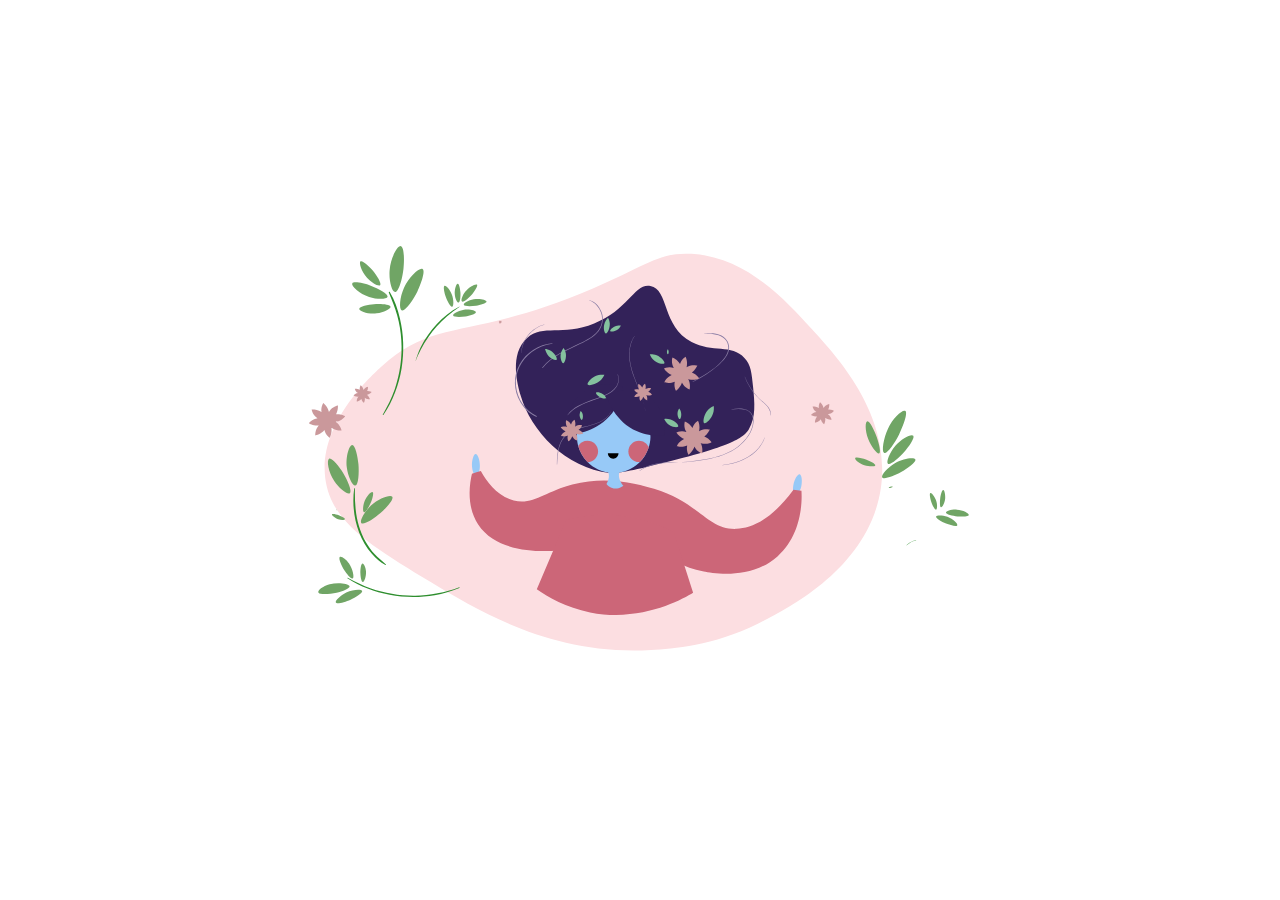
<file: index.html>
<!DOCTYPE html>
<html lang="en">

<head>
  <meta charset="UTF-8">
  <meta http-equiv="X-UA-Compatible" content="IE=edge">
  <meta name="viewport" content="width=device-width, initial-scale=1.0">
  <title>Document</title>
  <link rel="stylesheet" href="style.css">
</head>

<body>
  <div class="container">

  <!-- Copie tudo dentro dessa div! não fiz nenhuma alteração de posicionamento-->
  <div>
    <svg  class="ilustraHome" width="675" height="417" viewBox="0 0 675 417" fill="none" xmlns="http://www.w3.org/2000/svg">
      <g clip-path="url(#clip0)">
      <path class="bgIlustra" d="M54.4435 139.089C109.687 83.5421 147.967 106.827 277.371 43.1041C335.279 14.5753 347.003 0.355372 381.73 -0.000126785C443.19 -0.533375 489.197 43.904 515.93 67.989C547.194 96.1623 610.786 153.575 604.391 230.274C597.286 314.35 510.868 362.786 481.292 379.495C434.131 405.979 391.322 411.578 367.697 414.422C263.338 427.22 183.226 389.182 124.608 360.298C56.3975 326.792 10.835 304.396 1.59815 259.514C-9.85908 203.701 42.631 150.909 54.4435 139.089Z" fill="#FCDEE1"/>
      <path d="M173.724 236.318C171.77 236.407 169.638 230.719 169.461 225.831C169.194 220.498 171.148 214.188 173.102 214.099C175.145 214.01 177.454 220.32 177.365 225.831C177.454 230.541 175.678 236.318 173.724 236.318Z" fill="#97C9F7"/>
      <path d="M492.661 256.137C490.707 255.781 489.997 249.738 490.885 244.939C491.862 239.606 495.148 233.918 497.191 234.363C499.234 234.807 500.033 241.473 498.701 246.805C497.546 251.338 494.526 256.492 492.661 256.137Z" fill="#97C9F7"/>
      <path d="M178.342 231.074C184.471 242.006 194.951 256.315 211.204 260.403C230.566 265.291 242.467 251.604 269.823 244.405C306.148 234.807 338.477 244.85 351.533 248.849C397.895 263.158 405.089 290.087 434.132 288.843C448.253 288.221 467.971 280.933 490.974 249.738C493.638 250.005 496.303 250.36 498.967 250.627C499.323 256.581 501.188 293.198 474.987 316.394C448.165 340.212 410.684 333.28 401.27 331.503C358.816 323.593 353.931 295.242 317.783 294.175C292.648 293.375 291.671 306.973 258.276 310.173C247.441 311.239 196.55 316.038 175.678 284.399C163.954 266.624 166.796 245.205 169.461 233.74C172.392 232.852 175.411 231.963 178.342 231.074Z" fill="#CC6678"/>
      <path class="cabelo" d="M381.73 95.9848C353.043 81.6759 357.483 43.0154 339.987 40.8825C325.154 39.105 322.312 66.9227 291.138 84.431C262.628 100.517 244.243 88.9637 230.743 104.872C215.2 123.18 225.503 155.086 228.7 164.863C240.513 201.568 275.595 237.651 315.918 238.984C324.355 239.251 340.253 233.296 371.96 221.298C430.223 199.346 437.151 189.481 440.348 182.193C446.121 168.862 443.723 153.842 441.237 137.756C438.927 122.914 437.684 115.004 431.467 108.427C418.411 94.5628 401.625 105.85 381.73 95.9848Z" fill="#332259"/>
      <path d="M337.145 230.985C345.938 224.32 357.217 223.075 367.875 222.631C373.47 222.364 379.155 222.364 384.75 222.009C391.145 221.565 397.54 220.676 403.845 219.52C415.214 217.299 426.671 213.832 435.908 206.722C443.546 200.857 450.474 191.792 451.095 181.838C451.451 176.594 449.053 171.795 444.079 169.751C439.372 167.884 433.954 168.417 429.069 169.217C428.98 169.217 428.98 169.484 429.069 169.395C433.51 168.862 438.306 168.417 442.658 169.839C444.79 170.55 446.743 171.617 448.165 173.306C449.941 175.527 450.651 178.283 450.563 181.127C450.474 186.281 448.253 191.347 445.589 195.613C442.836 199.968 439.194 203.701 435.109 206.722C426.138 213.477 415.125 216.943 404.201 219.076C397.806 220.32 391.322 221.209 384.839 221.653C379.51 222.009 374.092 222.098 368.674 222.276C357.661 222.72 346.115 223.786 337.056 230.719C336.701 230.719 336.967 231.074 337.145 230.985Z" fill="#887BA3"/>
      <path d="M420.01 225.297C433.865 223.697 448.253 218.72 457.135 207.256C459.444 204.323 461.131 201.123 462.375 197.568C462.375 197.479 462.197 197.391 462.197 197.479C457.224 210.366 445.322 218.72 432.444 222.453C428.358 223.609 424.184 224.408 420.01 224.942C419.832 225.031 419.832 225.386 420.01 225.297Z" fill="#887BA3"/>
      <path d="M234.118 175.972C222.483 170.462 214.756 158.375 213.513 145.755C212.181 132.423 218.753 119.803 229.322 111.893C235.273 107.361 242.467 104.428 249.839 103.628C250.105 103.628 250.105 103.272 249.839 103.272C236.339 104.25 223.816 112.427 217.154 124.247C210.493 135.978 211.026 150.465 217.776 162.019C221.418 168.418 226.924 173.661 233.585 176.861C234.118 177.127 234.651 176.239 234.118 175.972Z" fill="#887BA3"/>
      <path d="M240.158 127.98C249.839 116.07 264.493 110.382 277.905 103.806C284.477 100.517 291.493 97.0512 296.112 91.1855C300.02 86.2085 301.263 79.9873 299.664 73.8549C297.977 67.5448 293.359 61.8568 286.875 59.9016C286.697 59.8127 286.609 60.1682 286.786 60.2571C292.559 62.479 296.822 67.4559 298.687 73.3217C300.641 79.6318 299.398 86.1196 295.135 91.1855C290.516 96.7846 283.766 100.162 277.372 103.272C270.977 106.472 264.405 109.405 258.188 112.871C251.26 116.693 244.776 121.403 239.803 127.535C239.447 127.802 239.891 128.246 240.158 127.98Z" fill="#887BA3"/>
      <path d="M390.345 141.933C399.405 137.489 408.375 131.89 415.924 125.224C420.276 121.403 424.895 116.604 426.316 110.827C427.826 104.605 424.54 98.2953 418.944 95.5402C413.704 92.9628 407.487 92.874 401.803 93.6738C401.625 93.6738 401.625 94.0293 401.803 93.9405C406.421 93.3183 411.661 93.7627 416.013 95.2736C419.033 96.3401 421.964 98.1176 423.74 100.873C425.428 103.539 426.138 106.916 425.605 110.027C424.628 115.626 420.276 120.425 416.28 124.247C411.572 128.602 406.332 132.334 400.915 135.623C397.451 137.756 393.809 139.8 390.168 141.666C389.813 141.666 390.079 142.111 390.345 141.933Z" fill="#887BA3"/>
      <path d="M301.352 226.186C302.24 228.941 304.549 229.208 305.793 232.407C307.391 236.496 305.615 240.939 304.016 243.961C304.549 244.672 306.947 247.605 311.122 248.405C316.451 249.382 320.359 246.183 320.892 245.739C318.493 242.895 316.007 238.806 316.451 234.185C316.895 229.03 320.714 227.519 320.892 222.631C321.158 217.121 316.806 210.544 312.01 210.189C305.615 209.655 299.309 220.32 301.352 226.186Z" fill="#97C9F7"/>
      <path d="M347.98 196.946C347.891 200.857 347.181 204.589 345.937 208.144C343.983 213.744 340.786 218.721 336.612 222.72C329.773 229.208 320.536 233.118 310.322 232.94C300.197 232.674 291.049 228.408 284.566 221.565C280.214 217.032 277.105 211.433 275.506 205.212C274.707 202.101 274.352 198.724 274.441 195.346C274.885 174.994 291.76 158.908 312.098 159.441C332.348 159.797 348.424 176.683 347.98 196.946Z" fill="#97C9F7"/>
      <path d="M320.447 146.999C319.737 152.598 317.516 162.996 309.789 172.95C295.135 191.969 272.576 193.925 268.579 194.191C267.779 191.792 262.539 175.35 271.865 160.952C281.28 146.554 301.352 140.244 320.447 146.999Z" fill="#332259"/>
      <path d="M362.369 195.436C356.773 196.058 346.204 196.413 334.658 191.347C312.721 181.66 305.349 160.241 304.194 156.42C306.326 155.086 321.069 146.021 337.234 151.709C353.398 157.308 364.323 175.35 362.369 195.436Z" fill="#332259"/>
      <path d="M314.941 134.467C316.983 138.556 315.918 143.444 313.342 147.088C310.677 150.82 306.592 153.22 302.506 155.086C293.714 159.086 284.21 161.13 275.773 165.84C271.599 168.151 267.868 171.084 265.026 174.905C264.937 175.083 265.204 175.261 265.293 175.083C271.599 167.44 280.924 163.707 289.983 160.419C294.691 158.73 299.487 157.131 303.928 154.909C307.747 153.042 311.566 150.554 313.964 146.91C316.451 143.177 317.25 138.289 315.118 134.29C315.118 134.201 314.941 134.29 314.941 134.467Z" fill="#887BA3"/>
      <path d="M308.635 170.906C304.106 181.571 291.405 184.237 281.369 186.815C275.951 188.237 270.444 189.836 265.826 193.036C261.385 196.146 258.365 200.59 256.678 205.745C254.724 211.788 254.369 218.276 254.369 224.586C254.369 224.764 254.635 224.764 254.635 224.586C254.99 218.721 255.168 212.855 256.767 207.167C258.365 201.568 261.474 196.502 266.359 193.214C275.596 186.992 287.319 186.903 297.267 182.193C302.152 179.793 306.592 176.238 308.635 170.906C308.724 170.906 308.724 170.906 308.635 170.906Z" fill="#887BA3"/>
      <path d="M331.905 96.0735C326.487 103.983 325.865 113.937 327.464 123.091C329.24 133.49 333.947 143.088 337.767 152.864C339.987 158.641 342.03 164.596 342.829 170.817C342.829 170.906 342.918 170.817 342.918 170.817C340.253 150.376 325.954 132.868 327.109 111.715C327.375 106.205 328.974 100.784 331.993 96.1624C332.082 95.9846 331.994 95.9846 331.905 96.0735Z" fill="#887BA3"/>
      <path d="M442.303 136.956C444.967 143.977 448.875 150.554 453.938 156.064C456.602 158.997 459.799 161.485 462.642 164.24C465.75 167.262 468.326 170.995 468.237 175.527C468.237 175.616 468.415 175.616 468.415 175.527C469.303 167.262 460.421 162.196 455.447 157.13C449.763 151.354 445.322 144.421 442.392 136.867C442.48 136.867 442.303 136.867 442.303 136.956Z" fill="#887BA3"/>
      <path d="M241.757 84.6086C229.056 87.8081 219.198 99.8062 218.931 112.96C218.931 113.049 219.109 113.049 219.109 112.96C219.73 99.984 229.234 88.0748 241.846 84.7864C241.846 84.7864 241.846 84.6086 241.757 84.6086Z" fill="#887BA3"/>
      <path class="flor" d="M33.306 180.504C33.6613 180.415 34.0165 180.327 34.283 180.238C39.3455 178.549 41.4771 174.55 41.9212 173.75C41.2106 173.483 37.2139 172.061 32.6843 173.128C34.1942 168.951 33.4837 165.04 33.306 164.24C32.4179 164.507 28.1547 166.107 25.7567 170.817C25.579 171.173 25.4902 171.439 25.3126 171.795C23.5363 166.64 19.1843 163.974 18.4738 163.529C18.1185 164.329 16.5198 168.151 17.9409 172.772C13.3225 170.55 8.70405 171.528 7.81589 171.706C8.08234 172.595 9.68102 176.86 14.3883 179.26C14.6547 179.349 14.9212 179.527 15.0988 179.616C15.01 179.616 15.01 179.616 14.9212 179.616C9.76984 181.038 7.46063 184.859 6.92773 185.659C7.72708 186.015 12.0791 187.881 17.0527 186.548C16.9639 186.726 16.8751 186.814 16.6975 186.992C13.9442 191.525 14.7435 195.969 15.01 196.857C15.8093 196.591 20.5166 194.813 23.2698 190.281C25.0462 194.813 28.6876 196.857 29.4869 197.213C29.7534 196.413 31.3521 191.88 29.8422 186.992C30.0198 187.081 30.1975 187.17 30.3751 187.259C34.9935 189.747 39.4343 188.681 40.3225 188.414C40.1448 187.703 38.1021 182.993 33.306 180.504Z" fill="#CA989B"/>
      <path class="flor" d="M64.3914 154.197C64.569 154.197 64.7466 154.109 64.9243 154.02C67.4111 153.131 68.4769 151.176 68.7433 150.82C68.3881 150.643 66.4341 149.932 64.1249 150.465C64.9243 148.332 64.4802 146.377 64.3914 146.021C63.9473 146.199 61.8157 146.91 60.6611 149.309C60.5723 149.487 60.4835 149.665 60.4835 149.843C59.5953 147.265 57.4637 145.932 57.0197 145.666C56.842 146.021 56.0427 147.976 56.7532 150.287C54.444 149.132 52.1348 149.665 51.6907 149.754C51.8683 150.198 52.5789 152.331 54.9769 153.486C55.1545 153.575 55.2433 153.575 55.421 153.664H55.3322C52.7565 154.375 51.6019 156.33 51.3354 156.686C51.6907 156.864 53.9111 157.752 56.3979 157.13C56.3091 157.219 56.3091 157.308 56.2203 157.397C54.7993 159.619 55.2433 161.841 55.3322 162.285C55.7762 162.107 58.0854 161.307 59.5065 158.997C60.3947 161.307 62.2598 162.285 62.6151 162.463C62.7927 162.107 63.592 159.797 62.7927 157.397C62.8815 157.486 62.9703 157.486 63.0591 157.575C65.3683 158.819 67.5887 158.286 68.0328 158.197C67.8552 157.841 66.7894 155.442 64.3914 154.197Z" fill="#CA989B"/>
      <path class="flor" d="M202.056 82.209C202.234 82.209 202.411 82.1201 202.589 82.0312C205.076 81.1425 206.141 79.1872 206.408 78.8317C206.053 78.654 204.099 77.943 201.789 78.4762C202.589 76.3432 202.145 74.388 202.056 74.0325C201.612 74.2103 199.48 74.9212 198.326 77.3209C198.237 77.4986 198.148 77.6764 198.148 77.8541C197.26 75.2767 195.128 73.9436 194.684 73.677C194.507 74.0325 193.707 75.9877 194.418 78.2985C192.109 77.1431 189.799 77.6764 189.355 77.7652C189.533 78.2096 190.243 80.3426 192.641 81.498C192.819 81.5868 192.908 81.5869 193.086 81.6757H192.997C190.421 82.3867 189.266 84.342 189 84.6975C189.355 84.8752 191.576 85.764 194.063 85.1418C193.974 85.2307 193.974 85.3196 193.885 85.4085C192.464 87.6303 192.908 89.8522 192.997 90.2966C193.441 90.1188 195.75 89.319 197.171 87.0082C198.059 89.319 199.924 90.2966 200.28 90.4743C200.457 90.1188 201.257 87.8081 200.457 85.4085C200.546 85.4973 200.635 85.4973 200.724 85.5862C203.033 86.8305 205.253 86.2972 205.697 86.2083C205.52 85.8528 204.454 83.4532 202.056 82.209Z" fill="#CA989B"/>
      <path class="flor" d="M220.618 48.97C220.885 48.8811 221.24 48.7923 221.506 48.7034C226.036 47.1925 227.99 43.6375 228.345 42.9265C227.724 42.6599 224.171 41.4157 220.085 42.3933C221.418 38.6606 220.796 35.1056 220.618 34.4835C219.819 34.7501 216 36.1721 213.868 40.3492C213.691 40.6158 213.602 40.8824 213.513 41.2379C211.914 36.6164 208.006 34.2168 207.385 33.8613C207.029 34.5723 205.697 37.9496 206.941 42.1267C202.766 40.1714 198.592 40.9713 197.881 41.1491C198.148 41.9489 199.569 45.7705 203.743 47.9035C204.01 47.9924 204.187 48.0813 204.454 48.259C204.365 48.259 204.365 48.259 204.276 48.259C199.658 49.5033 197.526 52.9694 197.171 53.6804C197.881 53.947 201.789 55.6356 206.23 54.4803C206.141 54.658 206.052 54.7469 205.964 54.9246C203.477 59.0129 204.276 62.9233 204.454 63.7232C205.164 63.4566 209.427 61.9457 211.914 57.8575C213.513 61.9457 216.799 63.7232 217.51 64.0787C217.776 63.3677 219.197 59.3684 217.865 54.9246C218.043 55.0135 218.131 55.1024 218.309 55.1912C222.483 57.502 226.391 56.4355 227.191 56.2577C226.747 55.369 224.97 51.1919 220.618 48.97Z" fill="#CA989B"/>
      <path class="flor" d="M534.138 217.832C534.405 217.743 534.76 217.654 535.026 217.565C539.556 216.054 541.51 212.499 541.865 211.788C541.244 211.522 537.691 210.277 533.605 211.255C534.938 207.522 534.316 203.967 534.138 203.345C533.339 203.612 529.52 205.034 527.388 209.211C527.211 209.478 527.122 209.744 527.033 210.1C525.434 205.478 521.526 203.079 520.905 202.723C520.549 203.434 519.217 206.811 520.461 210.988C516.286 209.033 512.112 209.833 511.401 210.011C511.668 210.811 513.089 214.632 517.263 216.765C517.53 216.854 517.707 216.943 517.974 217.121C517.885 217.121 517.885 217.121 517.796 217.121C513.178 218.365 511.046 221.831 510.691 222.542C511.401 222.809 515.309 224.497 519.75 223.342C519.661 223.52 519.573 223.609 519.484 223.786C516.997 227.875 517.796 231.785 517.974 232.585C518.684 232.318 522.947 230.808 525.434 226.719C527.033 230.808 530.319 232.585 531.03 232.941C531.296 232.23 532.717 228.23 531.385 223.786C531.563 223.875 531.651 223.964 531.829 224.053C536.003 226.364 539.911 225.297 540.711 225.12C540.267 224.231 538.49 220.054 534.138 217.832Z" fill="#CA989B"/>
      <path class="flor" d="M525.523 173.394C525.701 173.306 525.967 173.306 526.145 173.217C529.342 172.15 530.674 169.662 530.941 169.128C530.497 168.951 528.01 168.062 525.079 168.684C526.056 166.018 525.523 163.529 525.434 163.085C524.901 163.263 522.237 164.24 520.638 167.262C520.549 167.44 520.461 167.706 520.372 167.884C519.217 164.596 516.553 162.907 516.02 162.641C515.753 163.174 514.776 165.573 515.664 168.506C512.734 167.084 509.803 167.706 509.27 167.795C509.447 168.329 510.424 170.995 513.444 172.595C513.622 172.683 513.799 172.772 513.888 172.772H513.799C510.602 173.661 509.092 176.061 508.737 176.594C509.27 176.772 512.023 178.016 515.132 177.216C515.043 177.305 514.954 177.394 514.954 177.483C513.178 180.327 513.71 183.171 513.888 183.704C514.421 183.526 517.352 182.46 519.128 179.527C520.283 182.371 522.592 183.704 523.036 183.971C523.214 183.437 524.28 180.593 523.303 177.483C523.391 177.572 523.48 177.572 523.569 177.66C526.5 179.26 529.253 178.549 529.875 178.371C529.786 177.927 528.543 174.905 525.523 173.394Z" fill="#CA989B"/>
      <path class="flor" d="M300.286 107.627C300.553 107.538 300.73 107.538 300.997 107.449C304.46 106.294 305.881 103.539 306.237 103.006C305.704 102.828 303.039 101.85 299.931 102.561C300.997 99.7174 300.464 97.0511 300.375 96.5179C299.753 96.6956 296.911 97.7621 295.224 101.05C295.135 101.228 295.046 101.495 294.957 101.673C293.714 98.1176 290.783 96.3401 290.25 95.9846C289.983 96.5179 288.918 99.0952 289.895 102.295C286.697 100.784 283.589 101.406 282.967 101.495C283.145 102.117 284.21 104.961 287.497 106.65C287.674 106.738 287.852 106.827 288.03 106.916H287.941C284.477 107.894 282.789 110.56 282.523 111.093C283.056 111.36 286.076 112.604 289.451 111.715C289.362 111.804 289.273 111.893 289.273 112.071C287.408 115.182 287.941 118.203 288.118 118.825C288.651 118.648 291.849 117.492 293.803 114.293C295.046 117.403 297.533 118.737 298.066 119.003C298.243 118.47 299.398 115.359 298.332 112.071C298.421 112.16 298.51 112.249 298.687 112.249C301.885 113.937 304.905 113.226 305.437 113.049C304.993 112.515 303.572 109.316 300.286 107.627Z" fill="#CA989B"/>
      <path class="flor" d="M397.006 135.8C396.474 135.267 393.543 132.245 389.102 131.179C392.299 128.157 393.365 124.336 393.543 123.536C392.655 123.447 388.214 122.914 383.951 126.024C383.684 126.202 383.418 126.469 383.151 126.646C383.862 121.314 381.197 117.048 380.753 116.337C380.131 116.87 377.023 119.536 376.224 124.336C373.115 120.336 368.585 119.092 367.786 118.914C367.697 119.803 367.164 124.247 370.273 128.513C370.451 128.779 370.628 128.957 370.806 129.135C370.717 129.135 370.717 129.135 370.628 129.135C365.477 128.157 361.658 130.468 360.947 131.001C361.48 131.623 364.589 135.267 369.562 136.334C369.385 136.423 369.207 136.511 369.03 136.6C364.589 139.355 363.345 143.71 363.168 144.599C364.056 144.688 368.941 145.221 373.381 142.466C373.026 147.265 375.335 150.643 375.868 151.354C376.49 150.82 379.865 147.532 380.664 142.466C380.753 142.644 380.842 142.822 380.931 142.91C383.951 147.176 388.303 148.154 389.191 148.332C389.28 147.443 389.546 142.466 386.349 138.111C386.704 138.2 387.059 138.289 387.414 138.289C392.655 138.911 396.296 136.334 397.006 135.8Z" fill="#CA989B"/>
      <path class="flor" d="M409.441 199.79C408.908 199.257 405.977 196.235 401.536 195.169C404.733 192.147 405.799 188.325 405.977 187.526C405.089 187.437 400.648 186.903 396.385 190.014C396.118 190.192 395.852 190.458 395.585 190.636C396.296 185.304 393.631 181.038 393.187 180.327C392.566 180.86 389.457 183.526 388.658 188.325C385.549 184.326 381.02 183.082 380.22 182.904C380.131 183.793 379.598 188.237 382.707 192.502C382.885 192.769 383.062 192.947 383.24 193.125C383.151 193.125 383.151 193.125 383.062 193.125C377.911 192.147 374.092 194.458 373.381 194.991C373.914 195.613 377.023 199.257 381.996 200.323C381.819 200.412 381.641 200.501 381.464 200.59C377.023 203.345 375.779 207.7 375.602 208.589C376.49 208.678 381.375 209.211 385.816 206.456C385.46 211.255 387.77 214.632 388.302 215.343C388.924 214.81 392.299 211.522 393.098 206.456C393.187 206.634 393.276 206.811 393.365 206.9C396.385 211.166 400.737 212.144 401.625 212.322C401.714 211.433 401.98 206.456 398.783 202.101C399.138 202.19 399.493 202.279 399.848 202.279C405.089 202.901 408.73 200.323 409.441 199.79Z" fill="#CA989B"/>
      <path class="flor" d="M351.977 153.664C351.622 153.309 349.757 151.354 346.914 150.732C348.957 148.776 349.579 146.377 349.757 145.843C349.224 145.755 346.382 145.488 343.628 147.443C343.451 147.621 343.273 147.71 343.095 147.888C343.539 144.51 341.852 141.755 341.585 141.311C341.141 141.666 339.187 143.355 338.743 146.377C336.789 143.799 333.858 142.999 333.326 142.911C333.237 143.444 332.97 146.288 334.924 149.043C335.013 149.221 335.102 149.31 335.28 149.487H335.191C331.905 148.865 329.507 150.376 328.974 150.643C329.329 151.087 331.283 153.309 334.48 154.02C334.391 154.109 334.303 154.109 334.125 154.198C331.283 155.975 330.572 158.73 330.395 159.263C330.928 159.352 334.125 159.708 336.967 157.841C336.701 160.952 338.21 163.085 338.477 163.529C338.832 163.174 341.053 161.041 341.585 157.841C341.674 157.93 341.674 158.019 341.763 158.108C343.717 160.863 346.47 161.485 347.003 161.574C347.003 161.041 347.181 157.753 345.138 154.997C345.405 155.086 345.582 155.086 345.849 155.175C349.135 155.62 351.533 154.02 351.977 153.664Z" fill="#CA989B"/>
      <path class="flor" d="M435.464 156.331C435.108 155.975 433.243 154.02 430.401 153.398C432.444 151.443 433.066 149.043 433.243 148.51C432.71 148.421 429.868 148.154 427.115 150.109C426.937 150.287 426.76 150.376 426.582 150.554C427.026 147.177 425.339 144.421 425.072 143.977C424.628 144.333 422.674 146.021 422.23 149.043C420.276 146.466 417.345 145.666 416.812 145.577C416.724 146.11 416.457 148.954 418.411 151.709C418.5 151.887 418.589 151.976 418.766 152.154H418.678C415.391 151.531 412.993 153.042 412.46 153.309C412.816 153.753 414.77 155.975 417.967 156.686C417.878 156.775 417.789 156.775 417.612 156.864C414.77 158.641 414.059 161.396 413.882 161.93C414.414 162.019 417.612 162.374 420.454 160.508C420.187 163.618 421.697 165.751 421.964 166.196C422.319 165.84 424.539 163.707 425.072 160.508C425.161 160.597 425.161 160.685 425.25 160.774C427.204 163.529 429.957 164.152 430.49 164.24C430.49 163.707 430.668 160.419 428.625 157.664C428.891 157.753 429.069 157.753 429.335 157.841C432.622 158.286 435.02 156.686 435.464 156.331Z" fill="#CA989B"/>
      <path class="flor" d="M280.924 191.88C280.569 191.525 278.704 189.57 275.862 188.948C277.904 186.992 278.526 184.593 278.704 184.059C278.171 183.971 275.329 183.704 272.576 185.659C272.398 185.837 272.22 185.926 272.043 186.104C272.487 182.726 270.799 179.971 270.533 179.527C270.089 179.882 268.135 181.571 267.691 184.593C265.737 182.015 262.806 181.215 262.273 181.127C262.184 181.66 261.918 184.504 263.872 187.259C263.96 187.437 264.049 187.526 264.227 187.703H264.138C260.852 187.081 258.454 188.592 257.921 188.859C258.276 189.303 260.23 191.525 263.427 192.236C263.339 192.325 263.25 192.325 263.072 192.414C260.23 194.191 259.52 196.946 259.342 197.48C259.875 197.568 263.072 197.924 265.914 196.058C265.648 199.168 267.158 201.301 267.424 201.746C267.779 201.39 270 199.257 270.533 196.058C270.622 196.146 270.622 196.235 270.71 196.324C272.664 199.079 275.418 199.701 275.951 199.79C275.951 199.257 276.128 195.969 274.085 193.214C274.352 193.302 274.529 193.302 274.796 193.391C278.082 193.836 280.48 192.236 280.924 191.88Z" fill="#CA989B"/>
      <path class="folha" d="M301.885 134.823C301.085 136.512 299.753 139 297.266 141.044C292.826 144.777 286.164 146.11 285.187 144.51C284.299 142.999 288.029 138.378 292.559 136.156C296.289 134.379 299.931 134.556 301.885 134.823Z" fill="#84C19E"/>
      <path class="folha" d="M261.03 107.983C261.918 109.138 262.984 111.004 263.339 113.493C264.05 117.937 262.184 123.091 260.763 123.18C259.431 123.269 257.744 118.914 258.099 115.004C258.454 111.715 260.053 109.227 261.03 107.983Z" fill="#84C19E"/>
      <path class="folha" d="M242.556 109.049C243.977 109.138 246.109 109.405 248.24 110.827C252.148 113.315 255.079 118.381 254.191 119.625C253.392 120.87 249.04 119.27 246.198 116.248C243.977 113.849 243 110.738 242.556 109.049Z" fill="#84C19E"/>
      <path class="folha" d="M286.697 177.216C286.608 178.016 286.431 179.26 285.72 180.504C284.388 182.726 281.724 184.326 281.013 183.793C280.391 183.348 281.28 180.86 282.878 179.171C284.21 177.927 285.809 177.394 286.697 177.216Z" fill="#84C19E"/>
      <path class="folha04" d="M278.171 170.995C278.793 171.528 279.592 172.417 280.036 173.839C280.836 176.327 280.303 179.616 279.414 179.971C278.615 180.238 277.283 177.927 277.105 175.616C277.016 173.572 277.727 171.884 278.171 170.995Z" fill="#84C19E"/>
      <path class="folha" d="M305.438 77.7654C306.237 78.9208 307.125 80.876 307.303 83.4534C307.48 88.0748 305.082 93.3185 303.484 93.4073C302.063 93.4962 300.819 89.0525 301.619 84.9642C302.329 81.587 304.283 79.0096 305.438 77.7654Z" fill="#84C19E"/>
      <path class="folha" d="M318.405 85.5864C317.961 86.564 317.25 87.986 315.651 89.2303C312.898 91.3633 308.546 92.1631 307.836 91.1855C307.125 90.2968 309.345 87.6305 312.276 86.3863C314.674 85.3198 317.161 85.4087 318.405 85.5864Z" fill="#84C19E"/>
      <path class="folha" d="M305.526 158.286C304.016 158.464 301.796 158.552 299.309 157.753C294.868 156.242 291.227 152.331 291.849 150.998C292.47 149.754 297.266 150.376 300.641 152.509C303.484 154.286 304.905 156.864 305.526 158.286Z" fill="#84C19E"/>
      <path class="folha" d="M346.382 112.96C348.247 112.871 351.089 112.871 354.109 114.115C359.438 116.337 363.79 121.581 362.813 123.18C361.925 124.691 356.063 123.536 351.977 120.514C348.602 118.115 347.092 114.826 346.382 112.96Z" fill="#84C19E"/>
      <path class="folha" d="M365.477 98.8286C366.365 100.073 367.52 102.028 367.875 104.605C368.586 109.227 366.898 114.293 365.388 114.293C363.967 114.293 362.28 109.849 362.635 105.761C362.901 102.472 364.5 100.073 365.477 98.8286Z" fill="#84C19E"/>
      <path class="folha" d="M411.217 165.929C411.483 167.795 411.572 170.728 410.418 173.839C408.464 179.438 403.401 184.059 401.803 183.26C400.204 182.46 401.092 176.416 403.845 172.061C406.066 168.506 409.352 166.729 411.217 165.929Z" fill="#84C19E"/>
      <path class="folha" d="M426.671 184.415C425.516 185.393 423.562 186.637 420.987 187.259C416.368 188.325 411.039 186.815 410.951 185.304C410.862 183.882 415.303 181.927 419.388 182.015C422.763 182.015 425.339 183.526 426.671 184.415Z" fill="#84C19E"/>
      <path class="folha" d="M361.747 178.905C363.256 178.727 365.566 178.638 368.141 179.527C372.671 181.127 376.401 185.126 375.691 186.548C375.069 187.792 370.184 187.17 366.72 184.948C363.789 182.993 362.368 180.327 361.747 178.905Z" fill="#84C19E"/>
      <path class="folha" d="M376.668 166.373C377.467 167.351 378.444 168.862 378.888 170.995C379.688 174.728 378.533 178.993 377.29 179.082C376.135 179.171 374.536 175.527 374.625 172.239C374.714 169.484 375.957 167.44 376.668 166.373Z" fill="#84C19E"/>
      <path d="M305.349 213.299C308.901 213.299 312.454 213.299 316.007 213.299C316.007 216.232 313.609 218.632 310.678 218.632C307.747 218.632 305.349 216.143 305.349 213.299Z" fill="black"/>
      <path d="M295.579 211.522C295.579 217.299 290.96 222.009 285.187 222.187C280.747 217.743 277.46 212.233 275.773 206.011C277.638 202.901 281.013 200.857 284.921 200.857C290.783 200.857 295.579 205.567 295.579 211.522Z" fill="#CC6678"/>
      <path d="M346.293 207.345C344.517 212.944 341.408 218.009 337.322 222.098C337.056 222.098 336.79 222.098 336.523 222.098C330.661 222.098 325.865 217.299 325.865 211.433C325.865 205.567 330.661 200.768 336.523 200.768C340.875 200.857 344.605 203.523 346.293 207.345Z" fill="#CC6678"/>
      <path d="M263.605 279.955C253.835 303.063 244.066 326.17 234.296 349.277C245.398 357.098 263.427 367.586 287.585 372.385C338.477 382.428 379.154 359.765 390.612 352.832C384.128 332.391 377.556 311.95 371.072 291.509C360.503 286.087 344.516 279.422 324 276.4C297.799 272.579 276.306 276.489 263.605 279.955Z" fill="#CC6678"/>
      <path class="ramo" d="M521.349 314.972C533.694 307.862 544.174 297.197 552.523 285.732C561.671 273.023 568.51 258.803 573.839 244.139C575.437 239.784 576.859 235.34 578.191 230.896C579.434 226.542 580.944 222.098 581.477 217.654C581.566 216.943 580.5 216.943 580.322 217.476C578.812 221.209 577.924 225.12 576.77 229.03C575.615 232.852 574.46 236.762 573.128 240.495C570.553 248.049 567.622 255.515 564.158 262.802C557.941 276.045 549.947 288.665 539.822 299.241C534.227 305.018 528.01 310.173 521.349 314.705C520.993 314.794 521.171 315.061 521.349 314.972Z" fill="#2E8E2E"/>
      <path class="ramo" d="M577.125 305.551C584.23 299.33 591.424 293.198 599.506 288.221C607.5 283.244 616.115 279.156 624.997 276.134C627.572 275.245 630.059 274.445 632.635 273.734C635.21 273.023 637.875 272.49 640.362 271.601C640.806 271.423 640.806 270.624 640.273 270.624C635.566 270.89 630.77 272.49 626.24 273.912C621.799 275.334 617.358 277.111 613.095 279.067C604.391 283.066 596.131 288.043 588.671 293.998C584.408 297.375 580.233 301.108 576.77 305.285C576.681 305.462 576.947 305.729 577.125 305.551Z" fill="#2E8E2E"/>
      <path class="ramo" d="M80.7336 174.905C85.7961 168.062 89.5264 160.152 92.5461 152.242C95.5659 144.333 97.7863 136.156 99.2073 127.713C101.961 110.916 101.428 93.5851 97.5198 77.0544C95.2994 67.7226 92.2797 58.4796 87.2172 50.3031C86.9507 49.7699 85.9738 50.1254 86.2402 50.7475C89.4376 58.4796 92.6349 66.3006 94.8553 74.3882C97.0757 82.4757 98.408 90.83 98.9409 99.1842C100.007 115.982 97.6974 132.957 92.2797 148.865C89.1711 157.841 84.908 166.196 80.2007 174.461C79.7567 174.994 80.4672 175.35 80.7336 174.905Z" fill="#2E8E2E"/>
      <path class="ramo" d="M112.796 121.758C115.904 113.049 120.523 104.783 125.763 97.1399C131.003 89.4967 137.309 82.6534 144.325 76.6099C148.322 73.1438 152.585 70.122 156.848 67.1003C157.115 66.9226 156.848 66.4782 156.582 66.6559C148.233 70.833 140.684 77.1431 134.378 83.9865C127.983 90.9187 122.477 98.6508 118.302 107.005C115.993 111.627 114.217 116.692 112.796 121.758C112.796 121.758 112.707 121.758 112.796 121.758Z" fill="#2E8E2E"/>
      <path class="ramo" d="M156.76 347.322C142.638 352.655 127.628 355.499 112.53 355.676C97.6087 355.854 82.5988 353.366 68.4771 348.478C60.3949 345.634 52.5791 341.99 45.2074 337.813C44.9409 337.635 44.6745 338.079 44.9409 338.257C57.6416 346.611 72.1186 351.944 87.0396 354.788C101.872 357.543 117.326 357.721 132.158 355.143C140.684 353.632 148.944 351.233 156.849 347.944C157.204 347.767 157.115 347.233 156.76 347.322Z" fill="#2E8E2E"/>
      <path class="ramo" d="M83.3982 324.393C79.4903 321.104 75.4936 317.905 72.0298 314.083C68.5659 310.261 65.5462 305.996 62.9705 301.463C57.3752 291.509 54.2666 280.311 53.112 268.935C52.4015 262.18 52.3126 255.337 52.4015 248.582C52.4015 248.138 51.6909 248.049 51.6909 248.494C48.5824 271.245 54.1778 296.219 69.3653 313.816C73.1844 318.26 77.6251 322.437 82.9541 325.015C83.2205 325.281 83.7534 324.748 83.3982 324.393Z" fill="#2E8E2E"/>
      <path class="folha" d="M58.8849 283.155C56.8422 281.111 61.8158 271.779 68.477 265.558C76.4704 258.181 88.0165 254.27 89.7928 256.759C91.5691 259.247 83.4869 268.135 77.9803 273.023C71.4968 278.711 61.1053 285.377 58.8849 283.155Z" fill="#70A565"/>
      <path class="folha" d="M33.3061 362.52C32.5068 360.742 38.0134 355.41 43.7864 352.566C50.714 349.189 59.1515 349.011 59.6844 351.055C60.2173 353.099 52.8456 357.543 48.0495 359.676C42.4541 362.164 34.1055 364.475 33.3061 362.52Z" fill="#70A565"/>
      <path class="folha" d="M15.9868 352.655C14.5657 350.522 20.4276 345.989 27.1776 344.212C35.2598 342.079 45.9177 343.589 46.9835 345.9C48.1381 348.211 39.7006 351.322 34.1052 352.655C27.5328 354.166 17.4966 354.965 15.9868 352.655Z" fill="#70A565"/>
      <path class="folha" d="M11.4572 323.148C11.546 320.482 19.4506 320.215 26.3782 323.059C34.6381 326.348 42.8091 334.346 42.2762 337.102C41.7433 339.768 32.5953 337.191 26.9111 334.702C20.3387 331.858 11.2795 326.081 11.4572 323.148Z" fill="#70A565"/>
      <path class="folha" d="M37.2139 317.016C38.4573 315.505 43.431 318.794 46.5396 323.415C50.2698 328.925 51.8685 337.013 50.3586 338.346C48.8488 339.679 44.3192 334.169 41.8323 330.347C38.9902 325.904 35.8817 318.616 37.2139 317.016Z" fill="#70A565"/>
      <path class="folha" d="M59.8616 323.415C61.1939 323.059 63.2366 327.148 63.5031 331.325C63.8583 336.302 61.9044 341.901 60.3945 342.079C58.9735 342.256 57.9965 336.924 57.9077 333.547C57.7301 329.636 58.4406 323.859 59.8616 323.415Z" fill="#70A565"/>
      <path class="folha" d="M104.536 93.4963C101.871 92.4298 102.671 81.8537 106.312 73.5883C110.664 63.6344 119.723 55.4579 122.299 56.9688C124.964 58.4796 121.145 69.9445 117.947 76.6101C114.306 84.431 107.467 94.6516 104.536 93.4963Z" fill="#70A565"/>
      <path class="folha" d="M143.437 81.4981C143.437 79.8983 149.21 78.2097 154.362 78.5652C160.49 78.9207 166.53 82.1202 166.263 83.8088C165.997 85.4974 159.158 85.6752 154.983 85.3197C150.099 84.9642 143.349 83.2756 143.437 81.4981Z" fill="#70A565"/>
      <path class="folha" d="M633.612 276.489C634.145 274.978 640.095 275.067 644.891 276.844C650.664 278.977 655.549 283.777 654.75 285.376C653.951 286.887 647.378 285.11 643.559 283.599C639.029 281.733 632.99 278.178 633.612 276.489Z" fill="#70A565"/>
      <path class="folha" d="M624.553 278.978C625.441 277.644 631.125 279.422 635.299 282.533C640.184 286.176 643.559 292.22 642.405 293.464C641.25 294.708 635.388 291.153 632.191 288.576C628.283 285.554 623.576 280.4 624.553 278.978Z" fill="#70A565"/>
      <path class="folha" d="M577.036 246.894C576.592 245.383 581.477 242.006 586.45 240.673C592.401 239.073 599.151 240.228 599.418 241.917C599.684 243.605 593.289 245.916 589.204 246.894C584.496 248.049 577.569 248.582 577.036 246.894Z" fill="#70A565"/>
      <path class="folha" d="M579.701 237.384C578.457 235.074 585.118 227.519 592.401 223.253C601.105 218.098 612.03 216.943 612.918 219.52C613.806 222.187 604.658 228.675 598.618 232.052C591.602 235.962 581.033 239.873 579.701 237.384Z" fill="#70A565"/>
      <path class="folha" d="M585.385 223.698C583.519 221.92 587.25 212.588 592.668 206.1C599.151 198.368 609.099 193.569 610.786 195.791C612.562 198.013 605.99 207.256 601.46 212.322C596.22 218.365 587.516 225.653 585.385 223.698Z" fill="#70A565"/>
      <path class="folha" d="M581.477 212.855C578.99 211.077 580.944 198.279 585.474 188.681C590.803 177.216 600.573 168.773 602.971 171.084C605.369 173.394 600.395 186.815 596.576 194.458C592.046 203.345 584.142 214.721 581.477 212.855Z" fill="#70A565"/>
      <path class="folha" d="M576.859 213.477C574.55 213.744 568.421 205.567 565.401 197.924C561.76 188.77 562.115 178.994 564.691 179.171C567.267 179.26 572.063 189.303 574.372 195.613C577.036 202.812 579.346 213.21 576.859 213.477Z" fill="#70A565"/>
      <path class="folha" d="M574.993 220.054C573.395 221.12 566.378 217.21 561.671 212.499C556.076 206.9 553.234 199.435 555.099 198.546C556.964 197.657 563.714 203.434 567.444 207.345C571.707 211.877 576.681 218.898 574.993 220.054Z" fill="#70A565"/>
      <path class="folha" d="M572.773 225.386C572.24 226.719 566.467 226.63 561.849 225.208C556.431 223.431 551.901 219.343 552.701 218.01C553.5 216.676 559.806 218.187 563.448 219.432C567.711 221.031 573.395 223.964 572.773 225.386Z" fill="#70A565"/>
      <path class="folha" d="M640.806 249.916C641.961 250.093 643.026 254.626 642.671 258.537C642.227 263.247 639.74 267.602 638.497 267.246C637.253 266.891 637.342 261.647 637.697 258.448C638.053 254.804 639.474 249.738 640.806 249.916Z" fill="#70A565"/>
      <path class="folha" d="M627.927 253.026C629.082 252.671 632.013 256.315 633.434 259.958C635.122 264.313 634.766 269.379 633.523 269.646C632.279 269.824 629.97 265.113 628.904 262.18C627.661 258.536 626.684 253.382 627.927 253.026Z" fill="#70A565"/>
      <path class="folha" d="M643.471 272.579C643.471 270.979 649.244 269.29 654.395 269.646C660.523 270.001 666.563 273.201 666.296 274.889C666.03 276.578 659.191 276.756 655.017 276.4C650.132 276.045 643.382 274.356 643.471 272.579Z" fill="#70A565"/>
      <path class="folha" d="M643.826 266.358C642.671 265.291 645.247 259.87 648.888 256.226C653.24 251.871 659.635 249.471 660.701 250.804C661.766 252.138 657.414 257.381 654.395 260.225C650.842 263.602 645.069 267.602 643.826 266.358Z" fill="#70A565"/>
      <path class="folha" d="M652.53 266.269C652.086 264.669 657.059 261.469 662.033 260.225C667.984 258.714 674.734 259.958 675 261.647C675.178 263.336 668.783 265.557 664.697 266.446C659.99 267.602 653.063 267.957 652.53 266.269Z" fill="#70A565"/>
      <path class="folha" d="M141.927 45.2373C143.437 44.5263 147.345 49.0589 149.299 53.7693C151.608 59.4572 151.431 66.3006 149.743 66.745C148.056 67.1893 144.947 61.1459 143.437 57.3243C141.75 52.7916 140.24 45.9483 141.927 45.2373Z" fill="#70A565"/>
      <path class="folha" d="M150.632 75.4545C150.276 73.8548 155.428 70.9219 160.49 69.9443C166.53 68.7889 173.191 70.3886 173.368 72.1661C173.457 73.8547 166.974 75.7211 162.888 76.4321C157.915 77.1431 150.987 77.232 150.632 75.4545Z" fill="#70A565"/>
      <path class="folha" d="M161.289 64.7897C160.934 63.19 166.085 60.2571 171.148 59.2795C177.187 58.1241 183.849 59.7238 184.026 61.5013C184.115 63.19 177.631 65.0563 173.546 65.7673C168.572 66.4783 161.645 66.5672 161.289 64.7897Z" fill="#70A565"/>
      <path class="folha" d="M159.602 61.5903C158.092 60.7904 159.779 55.4579 162.888 51.5474C166.618 46.8371 173.013 43.5487 174.434 44.6152C175.855 45.6817 172.214 51.1919 169.638 54.3025C166.529 57.9464 161.2 62.479 159.602 61.5903Z" fill="#70A565"/>
      <path class="folha" d="M156.227 62.5678C154.895 63.0122 152.763 58.924 152.319 54.7469C151.786 49.7699 153.651 44.0819 155.161 43.8153C156.582 43.5487 157.648 48.8811 157.914 52.3473C158.181 56.2577 157.737 62.1235 156.227 62.5678Z" fill="#70A565"/>
      <path class="folha" d="M99.385 70.3887C96.2765 69.2333 97.2534 57.2353 101.517 47.8145C106.579 36.5275 117.059 27.1956 120.079 28.9731C123.099 30.7506 118.658 43.6374 115.017 51.2807C110.753 59.9904 102.671 71.633 99.385 70.3887Z" fill="#70A565"/>
      <path class="folha" d="M92.6349 52.0805C89.3487 51.9917 86.2402 40.438 87.1283 30.1285C88.1053 17.7749 94.9441 5.5102 98.3191 6.13233C101.783 6.75445 101.872 20.4412 100.984 28.7954C99.9178 38.5716 96.2764 52.1694 92.6349 52.0805Z" fill="#70A565"/>
      <path class="folha" d="M82.5986 45.0594C80.2894 47.3701 69.7203 41.6822 62.8815 33.9501C54.6216 24.7071 50.3585 11.3759 53.2006 9.2429C56.0427 7.19879 66.0789 16.5306 71.4966 22.9296C77.8026 30.4839 85.1743 42.482 82.5986 45.0594Z" fill="#70A565"/>
      <path class="folha" d="M85.0857 56.7909C84.3752 59.3682 74.6054 59.6349 66.612 56.9686C57.0199 53.7691 48.5824 46.037 49.737 43.4597C50.8916 40.8823 61.816 43.3708 68.2107 45.6815C75.76 48.4366 85.7962 53.9469 85.0857 56.7909Z" fill="#70A565"/>
      <path class="folha" d="M88.0166 66.6561C88.3718 68.8779 81.0889 72.4329 74.1613 73.2328C65.8126 74.2104 56.8422 71.2775 56.7534 68.8779C56.7534 66.4783 65.8126 64.6119 71.408 64.1676C78.158 63.6343 87.6613 64.2564 88.0166 66.6561Z" fill="#70A565"/>
      <path class="folha" d="M47.4275 253.293C45.1183 254.981 36.6808 248.582 31.7071 240.939C25.7564 231.874 23.8025 219.787 26.5558 218.454C29.3091 217.121 36.7696 226.541 40.6775 232.763C45.2071 240.139 50.0032 251.515 47.4275 253.293Z" fill="#70A565"/>
      <path class="folha" d="M52.8453 245.561C50.0032 246.005 45.3848 236.496 44.319 227.519C43.0756 216.765 46.717 205.123 49.7368 205.123C52.7565 205.123 55.2434 216.943 55.9539 224.231C56.6644 232.763 55.9539 245.116 52.8453 245.561Z" fill="#70A565"/>
      <path class="folha" d="M49.737 269.557C48.0495 271.868 38.0133 268.49 30.908 262.802C22.3817 256.048 16.6975 245.294 18.9179 243.072C21.0495 240.939 31.1745 247.516 36.8587 252.226C43.4311 257.737 51.5133 266.98 49.737 269.557Z" fill="#70A565"/>
      <path class="folha" d="M47.4275 278.622C46.9835 280.311 40.5887 280.4 35.4374 278.711C29.2203 276.667 23.8025 271.779 24.5131 270.09C25.3124 268.402 32.3288 270.001 36.5032 271.512C41.3881 273.29 47.9604 276.845 47.4275 278.622Z" fill="#70A565"/>
      <path class="folha" d="M56.4869 272.134C53.3784 270.89 53.8225 258.181 57.7304 248.138C62.3488 236.051 72.5626 226.008 75.6711 227.786C78.7797 229.563 74.783 243.428 71.408 251.515C67.5001 261.025 59.8619 273.467 56.4869 272.134Z" fill="#70A565"/>
      </g>
      <defs>
      <clipPath id="clip0">
      <rect width="675" height="417" fill="white"/>
      </clipPath>
      </defs>
      </svg>
      

  </div>
  <!-- Copie tudo até aqui-->

</div>

  <!-- Copie esses scripts tbm que são da animação-->
  <script src="https://cdnjs.cloudflare.com/ajax/libs/gsap/3.6.1/gsap.min.js"></script>
  <script src="./ilustraHomeJs.js"></script>
</body>

</html>
</file>
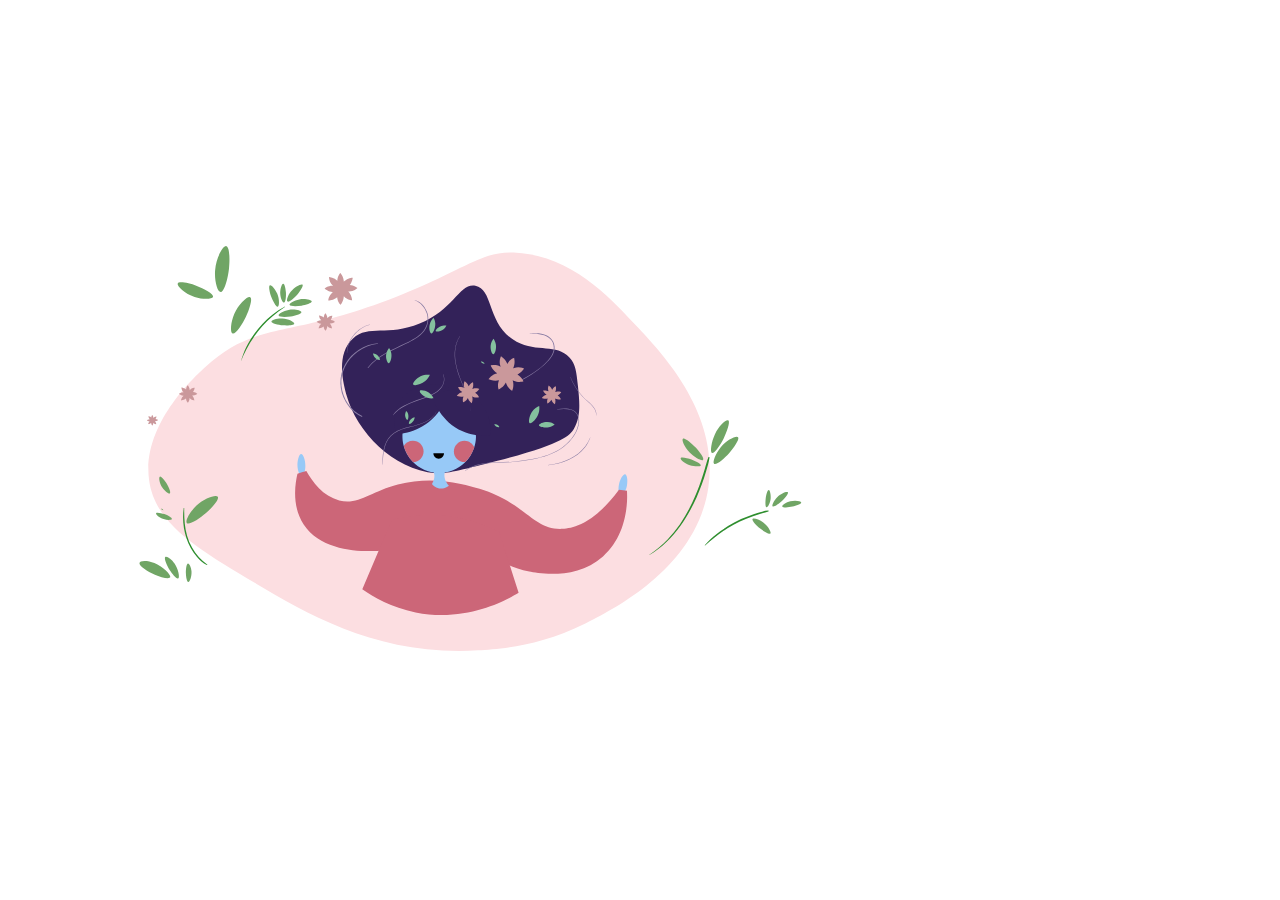
<file: index.html.html>
<!DOCTYPE html>
<html lang="en">

<head>
  <meta charset="UTF-8">
  <meta http-equiv="X-UA-Compatible" content="IE=edge">
  <meta name="viewport" content="width=device-width, initial-scale=1.0">
  <title>Document</title>
  <link rel="stylesheet" href="style.css">
</head>

<body>
  <div class="container">

  <!-- Copie tudo dentro dessa div! não fiz nenhuma alteração de posicionamento-->
  <div class="ilustraHome">
    <svg width="675" height="417" viewBox="0 0 675 417" fill="none" xmlns="http://www.w3.org/2000/svg">
      <g clip-path="url(#clip0)">
      <path class="bgIlustra" d="M54.4435 139.089C109.687 83.5421 147.967 106.827 277.371 43.1041C335.279 14.5753 347.003 0.355372 381.73 -0.000126785C443.19 -0.533375 489.197 43.904 515.93 67.989C547.194 96.1623 610.786 153.575 604.391 230.274C597.286 314.35 510.868 362.786 481.292 379.495C434.131 405.979 391.322 411.578 367.697 414.422C263.338 427.22 183.226 389.182 124.608 360.298C56.3975 326.792 10.835 304.396 1.59815 259.514C-9.85908 203.701 42.631 150.909 54.4435 139.089Z" fill="#FCDEE1"/>
      <path d="M173.724 236.318C171.77 236.407 169.638 230.719 169.461 225.831C169.194 220.498 171.148 214.188 173.102 214.099C175.145 214.01 177.454 220.32 177.365 225.831C177.454 230.541 175.678 236.318 173.724 236.318Z" fill="#97C9F7"/>
      <path d="M492.661 256.137C490.707 255.781 489.997 249.738 490.885 244.939C491.862 239.606 495.148 233.918 497.191 234.363C499.234 234.807 500.033 241.473 498.701 246.805C497.546 251.338 494.526 256.492 492.661 256.137Z" fill="#97C9F7"/>
      <path d="M178.342 231.074C184.471 242.006 194.951 256.315 211.204 260.403C230.566 265.291 242.467 251.604 269.823 244.405C306.148 234.807 338.477 244.85 351.533 248.849C397.895 263.158 405.089 290.087 434.132 288.843C448.253 288.221 467.971 280.933 490.974 249.738C493.638 250.005 496.303 250.36 498.967 250.627C499.323 256.581 501.188 293.198 474.987 316.394C448.165 340.212 410.684 333.28 401.27 331.503C358.816 323.593 353.931 295.242 317.783 294.175C292.648 293.375 291.671 306.973 258.276 310.173C247.441 311.239 196.55 316.038 175.678 284.399C163.954 266.624 166.796 245.205 169.461 233.74C172.392 232.852 175.411 231.963 178.342 231.074Z" fill="#CC6678"/>
      <path class="cabelo" d="M381.73 95.9848C353.043 81.6759 357.483 43.0154 339.987 40.8825C325.154 39.105 322.312 66.9227 291.138 84.431C262.628 100.517 244.243 88.9637 230.743 104.872C215.2 123.18 225.503 155.086 228.7 164.863C240.513 201.568 275.595 237.651 315.918 238.984C324.355 239.251 340.253 233.296 371.96 221.298C430.223 199.346 437.151 189.481 440.348 182.193C446.121 168.862 443.723 153.842 441.237 137.756C438.927 122.914 437.684 115.004 431.467 108.427C418.411 94.5628 401.625 105.85 381.73 95.9848Z" fill="#332259"/>
      <path d="M337.145 230.985C345.938 224.32 357.217 223.075 367.875 222.631C373.47 222.364 379.155 222.364 384.75 222.009C391.145 221.565 397.54 220.676 403.845 219.52C415.214 217.299 426.671 213.832 435.908 206.722C443.546 200.857 450.474 191.792 451.095 181.838C451.451 176.594 449.053 171.795 444.079 169.751C439.372 167.884 433.954 168.417 429.069 169.217C428.98 169.217 428.98 169.484 429.069 169.395C433.51 168.862 438.306 168.417 442.658 169.839C444.79 170.55 446.743 171.617 448.165 173.306C449.941 175.527 450.651 178.283 450.563 181.127C450.474 186.281 448.253 191.347 445.589 195.613C442.836 199.968 439.194 203.701 435.109 206.722C426.138 213.477 415.125 216.943 404.201 219.076C397.806 220.32 391.322 221.209 384.839 221.653C379.51 222.009 374.092 222.098 368.674 222.276C357.661 222.72 346.115 223.786 337.056 230.719C336.701 230.719 336.967 231.074 337.145 230.985Z" fill="#887BA3"/>
      <path d="M420.01 225.297C433.865 223.697 448.253 218.72 457.135 207.256C459.444 204.323 461.131 201.123 462.375 197.568C462.375 197.479 462.197 197.391 462.197 197.479C457.224 210.366 445.322 218.72 432.444 222.453C428.358 223.609 424.184 224.408 420.01 224.942C419.832 225.031 419.832 225.386 420.01 225.297Z" fill="#887BA3"/>
      <path d="M234.118 175.972C222.483 170.462 214.756 158.375 213.513 145.755C212.181 132.423 218.753 119.803 229.322 111.893C235.273 107.361 242.467 104.428 249.839 103.628C250.105 103.628 250.105 103.272 249.839 103.272C236.339 104.25 223.816 112.427 217.154 124.247C210.493 135.978 211.026 150.465 217.776 162.019C221.418 168.418 226.924 173.661 233.585 176.861C234.118 177.127 234.651 176.239 234.118 175.972Z" fill="#887BA3"/>
      <path d="M240.158 127.98C249.839 116.07 264.493 110.382 277.905 103.806C284.477 100.517 291.493 97.0512 296.112 91.1855C300.02 86.2085 301.263 79.9873 299.664 73.8549C297.977 67.5448 293.359 61.8568 286.875 59.9016C286.697 59.8127 286.609 60.1682 286.786 60.2571C292.559 62.479 296.822 67.4559 298.687 73.3217C300.641 79.6318 299.398 86.1196 295.135 91.1855C290.516 96.7846 283.766 100.162 277.372 103.272C270.977 106.472 264.405 109.405 258.188 112.871C251.26 116.693 244.776 121.403 239.803 127.535C239.447 127.802 239.891 128.246 240.158 127.98Z" fill="#887BA3"/>
      <path d="M390.345 141.933C399.405 137.489 408.375 131.89 415.924 125.224C420.276 121.403 424.895 116.604 426.316 110.827C427.826 104.605 424.54 98.2953 418.944 95.5402C413.704 92.9628 407.487 92.874 401.803 93.6738C401.625 93.6738 401.625 94.0293 401.803 93.9405C406.421 93.3183 411.661 93.7627 416.013 95.2736C419.033 96.3401 421.964 98.1176 423.74 100.873C425.428 103.539 426.138 106.916 425.605 110.027C424.628 115.626 420.276 120.425 416.28 124.247C411.572 128.602 406.332 132.334 400.915 135.623C397.451 137.756 393.809 139.8 390.168 141.666C389.813 141.666 390.079 142.111 390.345 141.933Z" fill="#887BA3"/>
      <path d="M301.352 226.186C302.24 228.941 304.549 229.208 305.793 232.407C307.391 236.496 305.615 240.939 304.016 243.961C304.549 244.672 306.947 247.605 311.122 248.405C316.451 249.382 320.359 246.183 320.892 245.739C318.493 242.895 316.007 238.806 316.451 234.185C316.895 229.03 320.714 227.519 320.892 222.631C321.158 217.121 316.806 210.544 312.01 210.189C305.615 209.655 299.309 220.32 301.352 226.186Z" fill="#97C9F7"/>
      <path d="M347.98 196.946C347.891 200.857 347.181 204.589 345.937 208.144C343.983 213.744 340.786 218.721 336.612 222.72C329.773 229.208 320.536 233.118 310.322 232.94C300.197 232.674 291.049 228.408 284.566 221.565C280.214 217.032 277.105 211.433 275.506 205.212C274.707 202.101 274.352 198.724 274.441 195.346C274.885 174.994 291.76 158.908 312.098 159.441C332.348 159.797 348.424 176.683 347.98 196.946Z" fill="#97C9F7"/>
      <path d="M320.447 146.999C319.737 152.598 317.516 162.996 309.789 172.95C295.135 191.969 272.576 193.925 268.579 194.191C267.779 191.792 262.539 175.35 271.865 160.952C281.28 146.554 301.352 140.244 320.447 146.999Z" fill="#332259"/>
      <path d="M362.369 195.436C356.773 196.058 346.204 196.413 334.658 191.347C312.721 181.66 305.349 160.241 304.194 156.42C306.326 155.086 321.069 146.021 337.234 151.709C353.398 157.308 364.323 175.35 362.369 195.436Z" fill="#332259"/>
      <path d="M314.941 134.467C316.983 138.556 315.918 143.444 313.342 147.088C310.677 150.82 306.592 153.22 302.506 155.086C293.714 159.086 284.21 161.13 275.773 165.84C271.599 168.151 267.868 171.084 265.026 174.905C264.937 175.083 265.204 175.261 265.293 175.083C271.599 167.44 280.924 163.707 289.983 160.419C294.691 158.73 299.487 157.131 303.928 154.909C307.747 153.042 311.566 150.554 313.964 146.91C316.451 143.177 317.25 138.289 315.118 134.29C315.118 134.201 314.941 134.29 314.941 134.467Z" fill="#887BA3"/>
      <path d="M308.635 170.906C304.106 181.571 291.405 184.237 281.369 186.815C275.951 188.237 270.444 189.836 265.826 193.036C261.385 196.146 258.365 200.59 256.678 205.745C254.724 211.788 254.369 218.276 254.369 224.586C254.369 224.764 254.635 224.764 254.635 224.586C254.99 218.721 255.168 212.855 256.767 207.167C258.365 201.568 261.474 196.502 266.359 193.214C275.596 186.992 287.319 186.903 297.267 182.193C302.152 179.793 306.592 176.238 308.635 170.906C308.724 170.906 308.724 170.906 308.635 170.906Z" fill="#887BA3"/>
      <path d="M331.905 96.0735C326.487 103.983 325.865 113.937 327.464 123.091C329.24 133.49 333.947 143.088 337.767 152.864C339.987 158.641 342.03 164.596 342.829 170.817C342.829 170.906 342.918 170.817 342.918 170.817C340.253 150.376 325.954 132.868 327.109 111.715C327.375 106.205 328.974 100.784 331.993 96.1624C332.082 95.9846 331.994 95.9846 331.905 96.0735Z" fill="#887BA3"/>
      <path d="M442.303 136.956C444.967 143.977 448.875 150.554 453.938 156.064C456.602 158.997 459.799 161.485 462.642 164.24C465.75 167.262 468.326 170.995 468.237 175.527C468.237 175.616 468.415 175.616 468.415 175.527C469.303 167.262 460.421 162.196 455.447 157.13C449.763 151.354 445.322 144.421 442.392 136.867C442.48 136.867 442.303 136.867 442.303 136.956Z" fill="#887BA3"/>
      <path d="M241.757 84.6086C229.056 87.8081 219.198 99.8062 218.931 112.96C218.931 113.049 219.109 113.049 219.109 112.96C219.73 99.984 229.234 88.0748 241.846 84.7864C241.846 84.7864 241.846 84.6086 241.757 84.6086Z" fill="#887BA3"/>
      <path class="flor" d="M33.306 180.504C33.6613 180.415 34.0165 180.327 34.283 180.238C39.3455 178.549 41.4771 174.55 41.9212 173.75C41.2106 173.483 37.2139 172.061 32.6843 173.128C34.1942 168.951 33.4837 165.04 33.306 164.24C32.4179 164.507 28.1547 166.107 25.7567 170.817C25.579 171.173 25.4902 171.439 25.3126 171.795C23.5363 166.64 19.1843 163.974 18.4738 163.529C18.1185 164.329 16.5198 168.151 17.9409 172.772C13.3225 170.55 8.70405 171.528 7.81589 171.706C8.08234 172.595 9.68102 176.86 14.3883 179.26C14.6547 179.349 14.9212 179.527 15.0988 179.616C15.01 179.616 15.01 179.616 14.9212 179.616C9.76984 181.038 7.46063 184.859 6.92773 185.659C7.72708 186.015 12.0791 187.881 17.0527 186.548C16.9639 186.726 16.8751 186.814 16.6975 186.992C13.9442 191.525 14.7435 195.969 15.01 196.857C15.8093 196.591 20.5166 194.813 23.2698 190.281C25.0462 194.813 28.6876 196.857 29.4869 197.213C29.7534 196.413 31.3521 191.88 29.8422 186.992C30.0198 187.081 30.1975 187.17 30.3751 187.259C34.9935 189.747 39.4343 188.681 40.3225 188.414C40.1448 187.703 38.1021 182.993 33.306 180.504Z" fill="#CA989B"/>
      <path class="flor" d="M64.3914 154.197C64.569 154.197 64.7466 154.109 64.9243 154.02C67.4111 153.131 68.4769 151.176 68.7433 150.82C68.3881 150.643 66.4341 149.932 64.1249 150.465C64.9243 148.332 64.4802 146.377 64.3914 146.021C63.9473 146.199 61.8157 146.91 60.6611 149.309C60.5723 149.487 60.4835 149.665 60.4835 149.843C59.5953 147.265 57.4637 145.932 57.0197 145.666C56.842 146.021 56.0427 147.976 56.7532 150.287C54.444 149.132 52.1348 149.665 51.6907 149.754C51.8683 150.198 52.5789 152.331 54.9769 153.486C55.1545 153.575 55.2433 153.575 55.421 153.664H55.3322C52.7565 154.375 51.6019 156.33 51.3354 156.686C51.6907 156.864 53.9111 157.752 56.3979 157.13C56.3091 157.219 56.3091 157.308 56.2203 157.397C54.7993 159.619 55.2433 161.841 55.3322 162.285C55.7762 162.107 58.0854 161.307 59.5065 158.997C60.3947 161.307 62.2598 162.285 62.6151 162.463C62.7927 162.107 63.592 159.797 62.7927 157.397C62.8815 157.486 62.9703 157.486 63.0591 157.575C65.3683 158.819 67.5887 158.286 68.0328 158.197C67.8552 157.841 66.7894 155.442 64.3914 154.197Z" fill="#CA989B"/>
      <path class="flor" d="M202.056 82.209C202.234 82.209 202.411 82.1201 202.589 82.0312C205.076 81.1425 206.141 79.1872 206.408 78.8317C206.053 78.654 204.099 77.943 201.789 78.4762C202.589 76.3432 202.145 74.388 202.056 74.0325C201.612 74.2103 199.48 74.9212 198.326 77.3209C198.237 77.4986 198.148 77.6764 198.148 77.8541C197.26 75.2767 195.128 73.9436 194.684 73.677C194.507 74.0325 193.707 75.9877 194.418 78.2985C192.109 77.1431 189.799 77.6764 189.355 77.7652C189.533 78.2096 190.243 80.3426 192.641 81.498C192.819 81.5868 192.908 81.5869 193.086 81.6757H192.997C190.421 82.3867 189.266 84.342 189 84.6975C189.355 84.8752 191.576 85.764 194.063 85.1418C193.974 85.2307 193.974 85.3196 193.885 85.4085C192.464 87.6303 192.908 89.8522 192.997 90.2966C193.441 90.1188 195.75 89.319 197.171 87.0082C198.059 89.319 199.924 90.2966 200.28 90.4743C200.457 90.1188 201.257 87.8081 200.457 85.4085C200.546 85.4973 200.635 85.4973 200.724 85.5862C203.033 86.8305 205.253 86.2972 205.697 86.2083C205.52 85.8528 204.454 83.4532 202.056 82.209Z" fill="#CA989B"/>
      <path class="flor" d="M220.618 48.97C220.885 48.8811 221.24 48.7923 221.506 48.7034C226.036 47.1925 227.99 43.6375 228.345 42.9265C227.724 42.6599 224.171 41.4157 220.085 42.3933C221.418 38.6606 220.796 35.1056 220.618 34.4835C219.819 34.7501 216 36.1721 213.868 40.3492C213.691 40.6158 213.602 40.8824 213.513 41.2379C211.914 36.6164 208.006 34.2168 207.385 33.8613C207.029 34.5723 205.697 37.9496 206.941 42.1267C202.766 40.1714 198.592 40.9713 197.881 41.1491C198.148 41.9489 199.569 45.7705 203.743 47.9035C204.01 47.9924 204.187 48.0813 204.454 48.259C204.365 48.259 204.365 48.259 204.276 48.259C199.658 49.5033 197.526 52.9694 197.171 53.6804C197.881 53.947 201.789 55.6356 206.23 54.4803C206.141 54.658 206.052 54.7469 205.964 54.9246C203.477 59.0129 204.276 62.9233 204.454 63.7232C205.164 63.4566 209.427 61.9457 211.914 57.8575C213.513 61.9457 216.799 63.7232 217.51 64.0787C217.776 63.3677 219.197 59.3684 217.865 54.9246C218.043 55.0135 218.131 55.1024 218.309 55.1912C222.483 57.502 226.391 56.4355 227.191 56.2577C226.747 55.369 224.97 51.1919 220.618 48.97Z" fill="#CA989B"/>
      <path class="flor" d="M534.138 217.832C534.405 217.743 534.76 217.654 535.026 217.565C539.556 216.054 541.51 212.499 541.865 211.788C541.244 211.522 537.691 210.277 533.605 211.255C534.938 207.522 534.316 203.967 534.138 203.345C533.339 203.612 529.52 205.034 527.388 209.211C527.211 209.478 527.122 209.744 527.033 210.1C525.434 205.478 521.526 203.079 520.905 202.723C520.549 203.434 519.217 206.811 520.461 210.988C516.286 209.033 512.112 209.833 511.401 210.011C511.668 210.811 513.089 214.632 517.263 216.765C517.53 216.854 517.707 216.943 517.974 217.121C517.885 217.121 517.885 217.121 517.796 217.121C513.178 218.365 511.046 221.831 510.691 222.542C511.401 222.809 515.309 224.497 519.75 223.342C519.661 223.52 519.573 223.609 519.484 223.786C516.997 227.875 517.796 231.785 517.974 232.585C518.684 232.318 522.947 230.808 525.434 226.719C527.033 230.808 530.319 232.585 531.03 232.941C531.296 232.23 532.717 228.23 531.385 223.786C531.563 223.875 531.651 223.964 531.829 224.053C536.003 226.364 539.911 225.297 540.711 225.12C540.267 224.231 538.49 220.054 534.138 217.832Z" fill="#CA989B"/>
      <path class="flor" d="M525.523 173.394C525.701 173.306 525.967 173.306 526.145 173.217C529.342 172.15 530.674 169.662 530.941 169.128C530.497 168.951 528.01 168.062 525.079 168.684C526.056 166.018 525.523 163.529 525.434 163.085C524.901 163.263 522.237 164.24 520.638 167.262C520.549 167.44 520.461 167.706 520.372 167.884C519.217 164.596 516.553 162.907 516.02 162.641C515.753 163.174 514.776 165.573 515.664 168.506C512.734 167.084 509.803 167.706 509.27 167.795C509.447 168.329 510.424 170.995 513.444 172.595C513.622 172.683 513.799 172.772 513.888 172.772H513.799C510.602 173.661 509.092 176.061 508.737 176.594C509.27 176.772 512.023 178.016 515.132 177.216C515.043 177.305 514.954 177.394 514.954 177.483C513.178 180.327 513.71 183.171 513.888 183.704C514.421 183.526 517.352 182.46 519.128 179.527C520.283 182.371 522.592 183.704 523.036 183.971C523.214 183.437 524.28 180.593 523.303 177.483C523.391 177.572 523.48 177.572 523.569 177.66C526.5 179.26 529.253 178.549 529.875 178.371C529.786 177.927 528.543 174.905 525.523 173.394Z" fill="#CA989B"/>
      <path class="flor" d="M300.286 107.627C300.553 107.538 300.73 107.538 300.997 107.449C304.46 106.294 305.881 103.539 306.237 103.006C305.704 102.828 303.039 101.85 299.931 102.561C300.997 99.7174 300.464 97.0511 300.375 96.5179C299.753 96.6956 296.911 97.7621 295.224 101.05C295.135 101.228 295.046 101.495 294.957 101.673C293.714 98.1176 290.783 96.3401 290.25 95.9846C289.983 96.5179 288.918 99.0952 289.895 102.295C286.697 100.784 283.589 101.406 282.967 101.495C283.145 102.117 284.21 104.961 287.497 106.65C287.674 106.738 287.852 106.827 288.03 106.916H287.941C284.477 107.894 282.789 110.56 282.523 111.093C283.056 111.36 286.076 112.604 289.451 111.715C289.362 111.804 289.273 111.893 289.273 112.071C287.408 115.182 287.941 118.203 288.118 118.825C288.651 118.648 291.849 117.492 293.803 114.293C295.046 117.403 297.533 118.737 298.066 119.003C298.243 118.47 299.398 115.359 298.332 112.071C298.421 112.16 298.51 112.249 298.687 112.249C301.885 113.937 304.905 113.226 305.437 113.049C304.993 112.515 303.572 109.316 300.286 107.627Z" fill="#CA989B"/>
      <path class="flor" d="M397.006 135.8C396.474 135.267 393.543 132.245 389.102 131.179C392.299 128.157 393.365 124.336 393.543 123.536C392.655 123.447 388.214 122.914 383.951 126.024C383.684 126.202 383.418 126.469 383.151 126.646C383.862 121.314 381.197 117.048 380.753 116.337C380.131 116.87 377.023 119.536 376.224 124.336C373.115 120.336 368.585 119.092 367.786 118.914C367.697 119.803 367.164 124.247 370.273 128.513C370.451 128.779 370.628 128.957 370.806 129.135C370.717 129.135 370.717 129.135 370.628 129.135C365.477 128.157 361.658 130.468 360.947 131.001C361.48 131.623 364.589 135.267 369.562 136.334C369.385 136.423 369.207 136.511 369.03 136.6C364.589 139.355 363.345 143.71 363.168 144.599C364.056 144.688 368.941 145.221 373.381 142.466C373.026 147.265 375.335 150.643 375.868 151.354C376.49 150.82 379.865 147.532 380.664 142.466C380.753 142.644 380.842 142.822 380.931 142.91C383.951 147.176 388.303 148.154 389.191 148.332C389.28 147.443 389.546 142.466 386.349 138.111C386.704 138.2 387.059 138.289 387.414 138.289C392.655 138.911 396.296 136.334 397.006 135.8Z" fill="#CA989B"/>
      <path class="flor" d="M409.441 199.79C408.908 199.257 405.977 196.235 401.536 195.169C404.733 192.147 405.799 188.325 405.977 187.526C405.089 187.437 400.648 186.903 396.385 190.014C396.118 190.192 395.852 190.458 395.585 190.636C396.296 185.304 393.631 181.038 393.187 180.327C392.566 180.86 389.457 183.526 388.658 188.325C385.549 184.326 381.02 183.082 380.22 182.904C380.131 183.793 379.598 188.237 382.707 192.502C382.885 192.769 383.062 192.947 383.24 193.125C383.151 193.125 383.151 193.125 383.062 193.125C377.911 192.147 374.092 194.458 373.381 194.991C373.914 195.613 377.023 199.257 381.996 200.323C381.819 200.412 381.641 200.501 381.464 200.59C377.023 203.345 375.779 207.7 375.602 208.589C376.49 208.678 381.375 209.211 385.816 206.456C385.46 211.255 387.77 214.632 388.302 215.343C388.924 214.81 392.299 211.522 393.098 206.456C393.187 206.634 393.276 206.811 393.365 206.9C396.385 211.166 400.737 212.144 401.625 212.322C401.714 211.433 401.98 206.456 398.783 202.101C399.138 202.19 399.493 202.279 399.848 202.279C405.089 202.901 408.73 200.323 409.441 199.79Z" fill="#CA989B"/>
      <path class="flor" d="M351.977 153.664C351.622 153.309 349.757 151.354 346.914 150.732C348.957 148.776 349.579 146.377 349.757 145.843C349.224 145.755 346.382 145.488 343.628 147.443C343.451 147.621 343.273 147.71 343.095 147.888C343.539 144.51 341.852 141.755 341.585 141.311C341.141 141.666 339.187 143.355 338.743 146.377C336.789 143.799 333.858 142.999 333.326 142.911C333.237 143.444 332.97 146.288 334.924 149.043C335.013 149.221 335.102 149.31 335.28 149.487H335.191C331.905 148.865 329.507 150.376 328.974 150.643C329.329 151.087 331.283 153.309 334.48 154.02C334.391 154.109 334.303 154.109 334.125 154.198C331.283 155.975 330.572 158.73 330.395 159.263C330.928 159.352 334.125 159.708 336.967 157.841C336.701 160.952 338.21 163.085 338.477 163.529C338.832 163.174 341.053 161.041 341.585 157.841C341.674 157.93 341.674 158.019 341.763 158.108C343.717 160.863 346.47 161.485 347.003 161.574C347.003 161.041 347.181 157.753 345.138 154.997C345.405 155.086 345.582 155.086 345.849 155.175C349.135 155.62 351.533 154.02 351.977 153.664Z" fill="#CA989B"/>
      <path class="flor" d="M435.464 156.331C435.108 155.975 433.243 154.02 430.401 153.398C432.444 151.443 433.066 149.043 433.243 148.51C432.71 148.421 429.868 148.154 427.115 150.109C426.937 150.287 426.76 150.376 426.582 150.554C427.026 147.177 425.339 144.421 425.072 143.977C424.628 144.333 422.674 146.021 422.23 149.043C420.276 146.466 417.345 145.666 416.812 145.577C416.724 146.11 416.457 148.954 418.411 151.709C418.5 151.887 418.589 151.976 418.766 152.154H418.678C415.391 151.531 412.993 153.042 412.46 153.309C412.816 153.753 414.77 155.975 417.967 156.686C417.878 156.775 417.789 156.775 417.612 156.864C414.77 158.641 414.059 161.396 413.882 161.93C414.414 162.019 417.612 162.374 420.454 160.508C420.187 163.618 421.697 165.751 421.964 166.196C422.319 165.84 424.539 163.707 425.072 160.508C425.161 160.597 425.161 160.685 425.25 160.774C427.204 163.529 429.957 164.152 430.49 164.24C430.49 163.707 430.668 160.419 428.625 157.664C428.891 157.753 429.069 157.753 429.335 157.841C432.622 158.286 435.02 156.686 435.464 156.331Z" fill="#CA989B"/>
      <path class="flor" d="M280.924 191.88C280.569 191.525 278.704 189.57 275.862 188.948C277.904 186.992 278.526 184.593 278.704 184.059C278.171 183.971 275.329 183.704 272.576 185.659C272.398 185.837 272.22 185.926 272.043 186.104C272.487 182.726 270.799 179.971 270.533 179.527C270.089 179.882 268.135 181.571 267.691 184.593C265.737 182.015 262.806 181.215 262.273 181.127C262.184 181.66 261.918 184.504 263.872 187.259C263.96 187.437 264.049 187.526 264.227 187.703H264.138C260.852 187.081 258.454 188.592 257.921 188.859C258.276 189.303 260.23 191.525 263.427 192.236C263.339 192.325 263.25 192.325 263.072 192.414C260.23 194.191 259.52 196.946 259.342 197.48C259.875 197.568 263.072 197.924 265.914 196.058C265.648 199.168 267.158 201.301 267.424 201.746C267.779 201.39 270 199.257 270.533 196.058C270.622 196.146 270.622 196.235 270.71 196.324C272.664 199.079 275.418 199.701 275.951 199.79C275.951 199.257 276.128 195.969 274.085 193.214C274.352 193.302 274.529 193.302 274.796 193.391C278.082 193.836 280.48 192.236 280.924 191.88Z" fill="#CA989B"/>
      <path class="folha" d="M301.885 134.823C301.085 136.512 299.753 139 297.266 141.044C292.826 144.777 286.164 146.11 285.187 144.51C284.299 142.999 288.029 138.378 292.559 136.156C296.289 134.379 299.931 134.556 301.885 134.823Z" fill="#84C19E"/>
      <path class="folha" d="M261.03 107.983C261.918 109.138 262.984 111.004 263.339 113.493C264.05 117.937 262.184 123.091 260.763 123.18C259.431 123.269 257.744 118.914 258.099 115.004C258.454 111.715 260.053 109.227 261.03 107.983Z" fill="#84C19E"/>
      <path class="folha" d="M242.556 109.049C243.977 109.138 246.109 109.405 248.24 110.827C252.148 113.315 255.079 118.381 254.191 119.625C253.392 120.87 249.04 119.27 246.198 116.248C243.977 113.849 243 110.738 242.556 109.049Z" fill="#84C19E"/>
      <path class="folha" d="M286.697 177.216C286.608 178.016 286.431 179.26 285.72 180.504C284.388 182.726 281.724 184.326 281.013 183.793C280.391 183.348 281.28 180.86 282.878 179.171C284.21 177.927 285.809 177.394 286.697 177.216Z" fill="#84C19E"/>
      <path class="folha04" d="M278.171 170.995C278.793 171.528 279.592 172.417 280.036 173.839C280.836 176.327 280.303 179.616 279.414 179.971C278.615 180.238 277.283 177.927 277.105 175.616C277.016 173.572 277.727 171.884 278.171 170.995Z" fill="#84C19E"/>
      <path class="folha" d="M305.438 77.7654C306.237 78.9208 307.125 80.876 307.303 83.4534C307.48 88.0748 305.082 93.3185 303.484 93.4073C302.063 93.4962 300.819 89.0525 301.619 84.9642C302.329 81.587 304.283 79.0096 305.438 77.7654Z" fill="#84C19E"/>
      <path class="folha" d="M318.405 85.5864C317.961 86.564 317.25 87.986 315.651 89.2303C312.898 91.3633 308.546 92.1631 307.836 91.1855C307.125 90.2968 309.345 87.6305 312.276 86.3863C314.674 85.3198 317.161 85.4087 318.405 85.5864Z" fill="#84C19E"/>
      <path class="folha" d="M305.526 158.286C304.016 158.464 301.796 158.552 299.309 157.753C294.868 156.242 291.227 152.331 291.849 150.998C292.47 149.754 297.266 150.376 300.641 152.509C303.484 154.286 304.905 156.864 305.526 158.286Z" fill="#84C19E"/>
      <path class="folha" d="M346.382 112.96C348.247 112.871 351.089 112.871 354.109 114.115C359.438 116.337 363.79 121.581 362.813 123.18C361.925 124.691 356.063 123.536 351.977 120.514C348.602 118.115 347.092 114.826 346.382 112.96Z" fill="#84C19E"/>
      <path class="folha" d="M365.477 98.8286C366.365 100.073 367.52 102.028 367.875 104.605C368.586 109.227 366.898 114.293 365.388 114.293C363.967 114.293 362.28 109.849 362.635 105.761C362.901 102.472 364.5 100.073 365.477 98.8286Z" fill="#84C19E"/>
      <path class="folha" d="M411.217 165.929C411.483 167.795 411.572 170.728 410.418 173.839C408.464 179.438 403.401 184.059 401.803 183.26C400.204 182.46 401.092 176.416 403.845 172.061C406.066 168.506 409.352 166.729 411.217 165.929Z" fill="#84C19E"/>
      <path class="folha" d="M426.671 184.415C425.516 185.393 423.562 186.637 420.987 187.259C416.368 188.325 411.039 186.815 410.951 185.304C410.862 183.882 415.303 181.927 419.388 182.015C422.763 182.015 425.339 183.526 426.671 184.415Z" fill="#84C19E"/>
      <path class="folha" d="M361.747 178.905C363.256 178.727 365.566 178.638 368.141 179.527C372.671 181.127 376.401 185.126 375.691 186.548C375.069 187.792 370.184 187.17 366.72 184.948C363.789 182.993 362.368 180.327 361.747 178.905Z" fill="#84C19E"/>
      <path class="folha" d="M376.668 166.373C377.467 167.351 378.444 168.862 378.888 170.995C379.688 174.728 378.533 178.993 377.29 179.082C376.135 179.171 374.536 175.527 374.625 172.239C374.714 169.484 375.957 167.44 376.668 166.373Z" fill="#84C19E"/>
      <path d="M305.349 213.299C308.901 213.299 312.454 213.299 316.007 213.299C316.007 216.232 313.609 218.632 310.678 218.632C307.747 218.632 305.349 216.143 305.349 213.299Z" fill="black"/>
      <path d="M295.579 211.522C295.579 217.299 290.96 222.009 285.187 222.187C280.747 217.743 277.46 212.233 275.773 206.011C277.638 202.901 281.013 200.857 284.921 200.857C290.783 200.857 295.579 205.567 295.579 211.522Z" fill="#CC6678"/>
      <path d="M346.293 207.345C344.517 212.944 341.408 218.009 337.322 222.098C337.056 222.098 336.79 222.098 336.523 222.098C330.661 222.098 325.865 217.299 325.865 211.433C325.865 205.567 330.661 200.768 336.523 200.768C340.875 200.857 344.605 203.523 346.293 207.345Z" fill="#CC6678"/>
      <path d="M263.605 279.955C253.835 303.063 244.066 326.17 234.296 349.277C245.398 357.098 263.427 367.586 287.585 372.385C338.477 382.428 379.154 359.765 390.612 352.832C384.128 332.391 377.556 311.95 371.072 291.509C360.503 286.087 344.516 279.422 324 276.4C297.799 272.579 276.306 276.489 263.605 279.955Z" fill="#CC6678"/>
      <path class="ramo" d="M521.349 314.972C533.694 307.862 544.174 297.197 552.523 285.732C561.671 273.023 568.51 258.803 573.839 244.139C575.437 239.784 576.859 235.34 578.191 230.896C579.434 226.542 580.944 222.098 581.477 217.654C581.566 216.943 580.5 216.943 580.322 217.476C578.812 221.209 577.924 225.12 576.77 229.03C575.615 232.852 574.46 236.762 573.128 240.495C570.553 248.049 567.622 255.515 564.158 262.802C557.941 276.045 549.947 288.665 539.822 299.241C534.227 305.018 528.01 310.173 521.349 314.705C520.993 314.794 521.171 315.061 521.349 314.972Z" fill="#2E8E2E"/>
      <path class="ramo" d="M577.125 305.551C584.23 299.33 591.424 293.198 599.506 288.221C607.5 283.244 616.115 279.156 624.997 276.134C627.572 275.245 630.059 274.445 632.635 273.734C635.21 273.023 637.875 272.49 640.362 271.601C640.806 271.423 640.806 270.624 640.273 270.624C635.566 270.89 630.77 272.49 626.24 273.912C621.799 275.334 617.358 277.111 613.095 279.067C604.391 283.066 596.131 288.043 588.671 293.998C584.408 297.375 580.233 301.108 576.77 305.285C576.681 305.462 576.947 305.729 577.125 305.551Z" fill="#2E8E2E"/>
      <path class="ramo" d="M80.7336 174.905C85.7961 168.062 89.5264 160.152 92.5461 152.242C95.5659 144.333 97.7863 136.156 99.2073 127.713C101.961 110.916 101.428 93.5851 97.5198 77.0544C95.2994 67.7226 92.2797 58.4796 87.2172 50.3031C86.9507 49.7699 85.9738 50.1254 86.2402 50.7475C89.4376 58.4796 92.6349 66.3006 94.8553 74.3882C97.0757 82.4757 98.408 90.83 98.9409 99.1842C100.007 115.982 97.6974 132.957 92.2797 148.865C89.1711 157.841 84.908 166.196 80.2007 174.461C79.7567 174.994 80.4672 175.35 80.7336 174.905Z" fill="#2E8E2E"/>
      <path class="ramo" d="M112.796 121.758C115.904 113.049 120.523 104.783 125.763 97.1399C131.003 89.4967 137.309 82.6534 144.325 76.6099C148.322 73.1438 152.585 70.122 156.848 67.1003C157.115 66.9226 156.848 66.4782 156.582 66.6559C148.233 70.833 140.684 77.1431 134.378 83.9865C127.983 90.9187 122.477 98.6508 118.302 107.005C115.993 111.627 114.217 116.692 112.796 121.758C112.796 121.758 112.707 121.758 112.796 121.758Z" fill="#2E8E2E"/>
      <path class="ramo" d="M156.76 347.322C142.638 352.655 127.628 355.499 112.53 355.676C97.6087 355.854 82.5988 353.366 68.4771 348.478C60.3949 345.634 52.5791 341.99 45.2074 337.813C44.9409 337.635 44.6745 338.079 44.9409 338.257C57.6416 346.611 72.1186 351.944 87.0396 354.788C101.872 357.543 117.326 357.721 132.158 355.143C140.684 353.632 148.944 351.233 156.849 347.944C157.204 347.767 157.115 347.233 156.76 347.322Z" fill="#2E8E2E"/>
      <path class="ramo" d="M83.3982 324.393C79.4903 321.104 75.4936 317.905 72.0298 314.083C68.5659 310.261 65.5462 305.996 62.9705 301.463C57.3752 291.509 54.2666 280.311 53.112 268.935C52.4015 262.18 52.3126 255.337 52.4015 248.582C52.4015 248.138 51.6909 248.049 51.6909 248.494C48.5824 271.245 54.1778 296.219 69.3653 313.816C73.1844 318.26 77.6251 322.437 82.9541 325.015C83.2205 325.281 83.7534 324.748 83.3982 324.393Z" fill="#2E8E2E"/>
      <path class="folha" d="M58.8849 283.155C56.8422 281.111 61.8158 271.779 68.477 265.558C76.4704 258.181 88.0165 254.27 89.7928 256.759C91.5691 259.247 83.4869 268.135 77.9803 273.023C71.4968 278.711 61.1053 285.377 58.8849 283.155Z" fill="#70A565"/>
      <path class="folha" d="M33.3061 362.52C32.5068 360.742 38.0134 355.41 43.7864 352.566C50.714 349.189 59.1515 349.011 59.6844 351.055C60.2173 353.099 52.8456 357.543 48.0495 359.676C42.4541 362.164 34.1055 364.475 33.3061 362.52Z" fill="#70A565"/>
      <path class="folha" d="M15.9868 352.655C14.5657 350.522 20.4276 345.989 27.1776 344.212C35.2598 342.079 45.9177 343.589 46.9835 345.9C48.1381 348.211 39.7006 351.322 34.1052 352.655C27.5328 354.166 17.4966 354.965 15.9868 352.655Z" fill="#70A565"/>
      <path class="folha" d="M11.4572 323.148C11.546 320.482 19.4506 320.215 26.3782 323.059C34.6381 326.348 42.8091 334.346 42.2762 337.102C41.7433 339.768 32.5953 337.191 26.9111 334.702C20.3387 331.858 11.2795 326.081 11.4572 323.148Z" fill="#70A565"/>
      <path class="folha" d="M37.2139 317.016C38.4573 315.505 43.431 318.794 46.5396 323.415C50.2698 328.925 51.8685 337.013 50.3586 338.346C48.8488 339.679 44.3192 334.169 41.8323 330.347C38.9902 325.904 35.8817 318.616 37.2139 317.016Z" fill="#70A565"/>
      <path class="folha" d="M59.8616 323.415C61.1939 323.059 63.2366 327.148 63.5031 331.325C63.8583 336.302 61.9044 341.901 60.3945 342.079C58.9735 342.256 57.9965 336.924 57.9077 333.547C57.7301 329.636 58.4406 323.859 59.8616 323.415Z" fill="#70A565"/>
      <path class="folha" d="M104.536 93.4963C101.871 92.4298 102.671 81.8537 106.312 73.5883C110.664 63.6344 119.723 55.4579 122.299 56.9688C124.964 58.4796 121.145 69.9445 117.947 76.6101C114.306 84.431 107.467 94.6516 104.536 93.4963Z" fill="#70A565"/>
      <path class="folha" d="M143.437 81.4981C143.437 79.8983 149.21 78.2097 154.362 78.5652C160.49 78.9207 166.53 82.1202 166.263 83.8088C165.997 85.4974 159.158 85.6752 154.983 85.3197C150.099 84.9642 143.349 83.2756 143.437 81.4981Z" fill="#70A565"/>
      <path class="folha" d="M633.612 276.489C634.145 274.978 640.095 275.067 644.891 276.844C650.664 278.977 655.549 283.777 654.75 285.376C653.951 286.887 647.378 285.11 643.559 283.599C639.029 281.733 632.99 278.178 633.612 276.489Z" fill="#70A565"/>
      <path class="folha" d="M624.553 278.978C625.441 277.644 631.125 279.422 635.299 282.533C640.184 286.176 643.559 292.22 642.405 293.464C641.25 294.708 635.388 291.153 632.191 288.576C628.283 285.554 623.576 280.4 624.553 278.978Z" fill="#70A565"/>
      <path class="folha" d="M577.036 246.894C576.592 245.383 581.477 242.006 586.45 240.673C592.401 239.073 599.151 240.228 599.418 241.917C599.684 243.605 593.289 245.916 589.204 246.894C584.496 248.049 577.569 248.582 577.036 246.894Z" fill="#70A565"/>
      <path class="folha" d="M579.701 237.384C578.457 235.074 585.118 227.519 592.401 223.253C601.105 218.098 612.03 216.943 612.918 219.52C613.806 222.187 604.658 228.675 598.618 232.052C591.602 235.962 581.033 239.873 579.701 237.384Z" fill="#70A565"/>
      <path class="folha" d="M585.385 223.698C583.519 221.92 587.25 212.588 592.668 206.1C599.151 198.368 609.099 193.569 610.786 195.791C612.562 198.013 605.99 207.256 601.46 212.322C596.22 218.365 587.516 225.653 585.385 223.698Z" fill="#70A565"/>
      <path class="folha" d="M581.477 212.855C578.99 211.077 580.944 198.279 585.474 188.681C590.803 177.216 600.573 168.773 602.971 171.084C605.369 173.394 600.395 186.815 596.576 194.458C592.046 203.345 584.142 214.721 581.477 212.855Z" fill="#70A565"/>
      <path class="folha" d="M576.859 213.477C574.55 213.744 568.421 205.567 565.401 197.924C561.76 188.77 562.115 178.994 564.691 179.171C567.267 179.26 572.063 189.303 574.372 195.613C577.036 202.812 579.346 213.21 576.859 213.477Z" fill="#70A565"/>
      <path class="folha" d="M574.993 220.054C573.395 221.12 566.378 217.21 561.671 212.499C556.076 206.9 553.234 199.435 555.099 198.546C556.964 197.657 563.714 203.434 567.444 207.345C571.707 211.877 576.681 218.898 574.993 220.054Z" fill="#70A565"/>
      <path class="folha" d="M572.773 225.386C572.24 226.719 566.467 226.63 561.849 225.208C556.431 223.431 551.901 219.343 552.701 218.01C553.5 216.676 559.806 218.187 563.448 219.432C567.711 221.031 573.395 223.964 572.773 225.386Z" fill="#70A565"/>
      <path class="folha" d="M640.806 249.916C641.961 250.093 643.026 254.626 642.671 258.537C642.227 263.247 639.74 267.602 638.497 267.246C637.253 266.891 637.342 261.647 637.697 258.448C638.053 254.804 639.474 249.738 640.806 249.916Z" fill="#70A565"/>
      <path class="folha" d="M627.927 253.026C629.082 252.671 632.013 256.315 633.434 259.958C635.122 264.313 634.766 269.379 633.523 269.646C632.279 269.824 629.97 265.113 628.904 262.18C627.661 258.536 626.684 253.382 627.927 253.026Z" fill="#70A565"/>
      <path class="folha" d="M643.471 272.579C643.471 270.979 649.244 269.29 654.395 269.646C660.523 270.001 666.563 273.201 666.296 274.889C666.03 276.578 659.191 276.756 655.017 276.4C650.132 276.045 643.382 274.356 643.471 272.579Z" fill="#70A565"/>
      <path class="folha" d="M643.826 266.358C642.671 265.291 645.247 259.87 648.888 256.226C653.24 251.871 659.635 249.471 660.701 250.804C661.766 252.138 657.414 257.381 654.395 260.225C650.842 263.602 645.069 267.602 643.826 266.358Z" fill="#70A565"/>
      <path class="folha" d="M652.53 266.269C652.086 264.669 657.059 261.469 662.033 260.225C667.984 258.714 674.734 259.958 675 261.647C675.178 263.336 668.783 265.557 664.697 266.446C659.99 267.602 653.063 267.957 652.53 266.269Z" fill="#70A565"/>
      <path class="folha" d="M141.927 45.2373C143.437 44.5263 147.345 49.0589 149.299 53.7693C151.608 59.4572 151.431 66.3006 149.743 66.745C148.056 67.1893 144.947 61.1459 143.437 57.3243C141.75 52.7916 140.24 45.9483 141.927 45.2373Z" fill="#70A565"/>
      <path class="folha" d="M150.632 75.4545C150.276 73.8548 155.428 70.9219 160.49 69.9443C166.53 68.7889 173.191 70.3886 173.368 72.1661C173.457 73.8547 166.974 75.7211 162.888 76.4321C157.915 77.1431 150.987 77.232 150.632 75.4545Z" fill="#70A565"/>
      <path class="folha" d="M161.289 64.7897C160.934 63.19 166.085 60.2571 171.148 59.2795C177.187 58.1241 183.849 59.7238 184.026 61.5013C184.115 63.19 177.631 65.0563 173.546 65.7673C168.572 66.4783 161.645 66.5672 161.289 64.7897Z" fill="#70A565"/>
      <path class="folha" d="M159.602 61.5903C158.092 60.7904 159.779 55.4579 162.888 51.5474C166.618 46.8371 173.013 43.5487 174.434 44.6152C175.855 45.6817 172.214 51.1919 169.638 54.3025C166.529 57.9464 161.2 62.479 159.602 61.5903Z" fill="#70A565"/>
      <path class="folha" d="M156.227 62.5678C154.895 63.0122 152.763 58.924 152.319 54.7469C151.786 49.7699 153.651 44.0819 155.161 43.8153C156.582 43.5487 157.648 48.8811 157.914 52.3473C158.181 56.2577 157.737 62.1235 156.227 62.5678Z" fill="#70A565"/>
      <path class="folha" d="M99.385 70.3887C96.2765 69.2333 97.2534 57.2353 101.517 47.8145C106.579 36.5275 117.059 27.1956 120.079 28.9731C123.099 30.7506 118.658 43.6374 115.017 51.2807C110.753 59.9904 102.671 71.633 99.385 70.3887Z" fill="#70A565"/>
      <path class="folha" d="M92.6349 52.0805C89.3487 51.9917 86.2402 40.438 87.1283 30.1285C88.1053 17.7749 94.9441 5.5102 98.3191 6.13233C101.783 6.75445 101.872 20.4412 100.984 28.7954C99.9178 38.5716 96.2764 52.1694 92.6349 52.0805Z" fill="#70A565"/>
      <path class="folha" d="M82.5986 45.0594C80.2894 47.3701 69.7203 41.6822 62.8815 33.9501C54.6216 24.7071 50.3585 11.3759 53.2006 9.2429C56.0427 7.19879 66.0789 16.5306 71.4966 22.9296C77.8026 30.4839 85.1743 42.482 82.5986 45.0594Z" fill="#70A565"/>
      <path class="folha" d="M85.0857 56.7909C84.3752 59.3682 74.6054 59.6349 66.612 56.9686C57.0199 53.7691 48.5824 46.037 49.737 43.4597C50.8916 40.8823 61.816 43.3708 68.2107 45.6815C75.76 48.4366 85.7962 53.9469 85.0857 56.7909Z" fill="#70A565"/>
      <path class="folha" d="M88.0166 66.6561C88.3718 68.8779 81.0889 72.4329 74.1613 73.2328C65.8126 74.2104 56.8422 71.2775 56.7534 68.8779C56.7534 66.4783 65.8126 64.6119 71.408 64.1676C78.158 63.6343 87.6613 64.2564 88.0166 66.6561Z" fill="#70A565"/>
      <path class="folha" d="M47.4275 253.293C45.1183 254.981 36.6808 248.582 31.7071 240.939C25.7564 231.874 23.8025 219.787 26.5558 218.454C29.3091 217.121 36.7696 226.541 40.6775 232.763C45.2071 240.139 50.0032 251.515 47.4275 253.293Z" fill="#70A565"/>
      <path class="folha" d="M52.8453 245.561C50.0032 246.005 45.3848 236.496 44.319 227.519C43.0756 216.765 46.717 205.123 49.7368 205.123C52.7565 205.123 55.2434 216.943 55.9539 224.231C56.6644 232.763 55.9539 245.116 52.8453 245.561Z" fill="#70A565"/>
      <path class="folha" d="M49.737 269.557C48.0495 271.868 38.0133 268.49 30.908 262.802C22.3817 256.048 16.6975 245.294 18.9179 243.072C21.0495 240.939 31.1745 247.516 36.8587 252.226C43.4311 257.737 51.5133 266.98 49.737 269.557Z" fill="#70A565"/>
      <path class="folha" d="M47.4275 278.622C46.9835 280.311 40.5887 280.4 35.4374 278.711C29.2203 276.667 23.8025 271.779 24.5131 270.09C25.3124 268.402 32.3288 270.001 36.5032 271.512C41.3881 273.29 47.9604 276.845 47.4275 278.622Z" fill="#70A565"/>
      <path class="folha" d="M56.4869 272.134C53.3784 270.89 53.8225 258.181 57.7304 248.138C62.3488 236.051 72.5626 226.008 75.6711 227.786C78.7797 229.563 74.783 243.428 71.408 251.515C67.5001 261.025 59.8619 273.467 56.4869 272.134Z" fill="#70A565"/>
      </g>
      <defs>
      <clipPath id="clip0">
      <rect width="675" height="417" fill="white"/>
      </clipPath>
      </defs>
      </svg>
      

  </div>
  <!-- Copie tudo até aqui-->

</div>

  <!-- Copie esses scripts tbm que são da animação-->
  <script src="https://cdnjs.cloudflare.com/ajax/libs/gsap/3.6.1/gsap.min.js"></script>
  <script src="./ilustraHomeJs.js"></script>
</body>

</html>
</file>
<file: style.css>
* {
  margin: 0;
  padding: 0;
  box-sizing: border-box;
}

body {
  height: 100vh;
}

.container {
  height: 100%;
  display: flex;
  justify-content: center;
  align-items: center;
}

.ilustraHome{
  width: 80vw;
  min-width: 300px;
}
</file>
